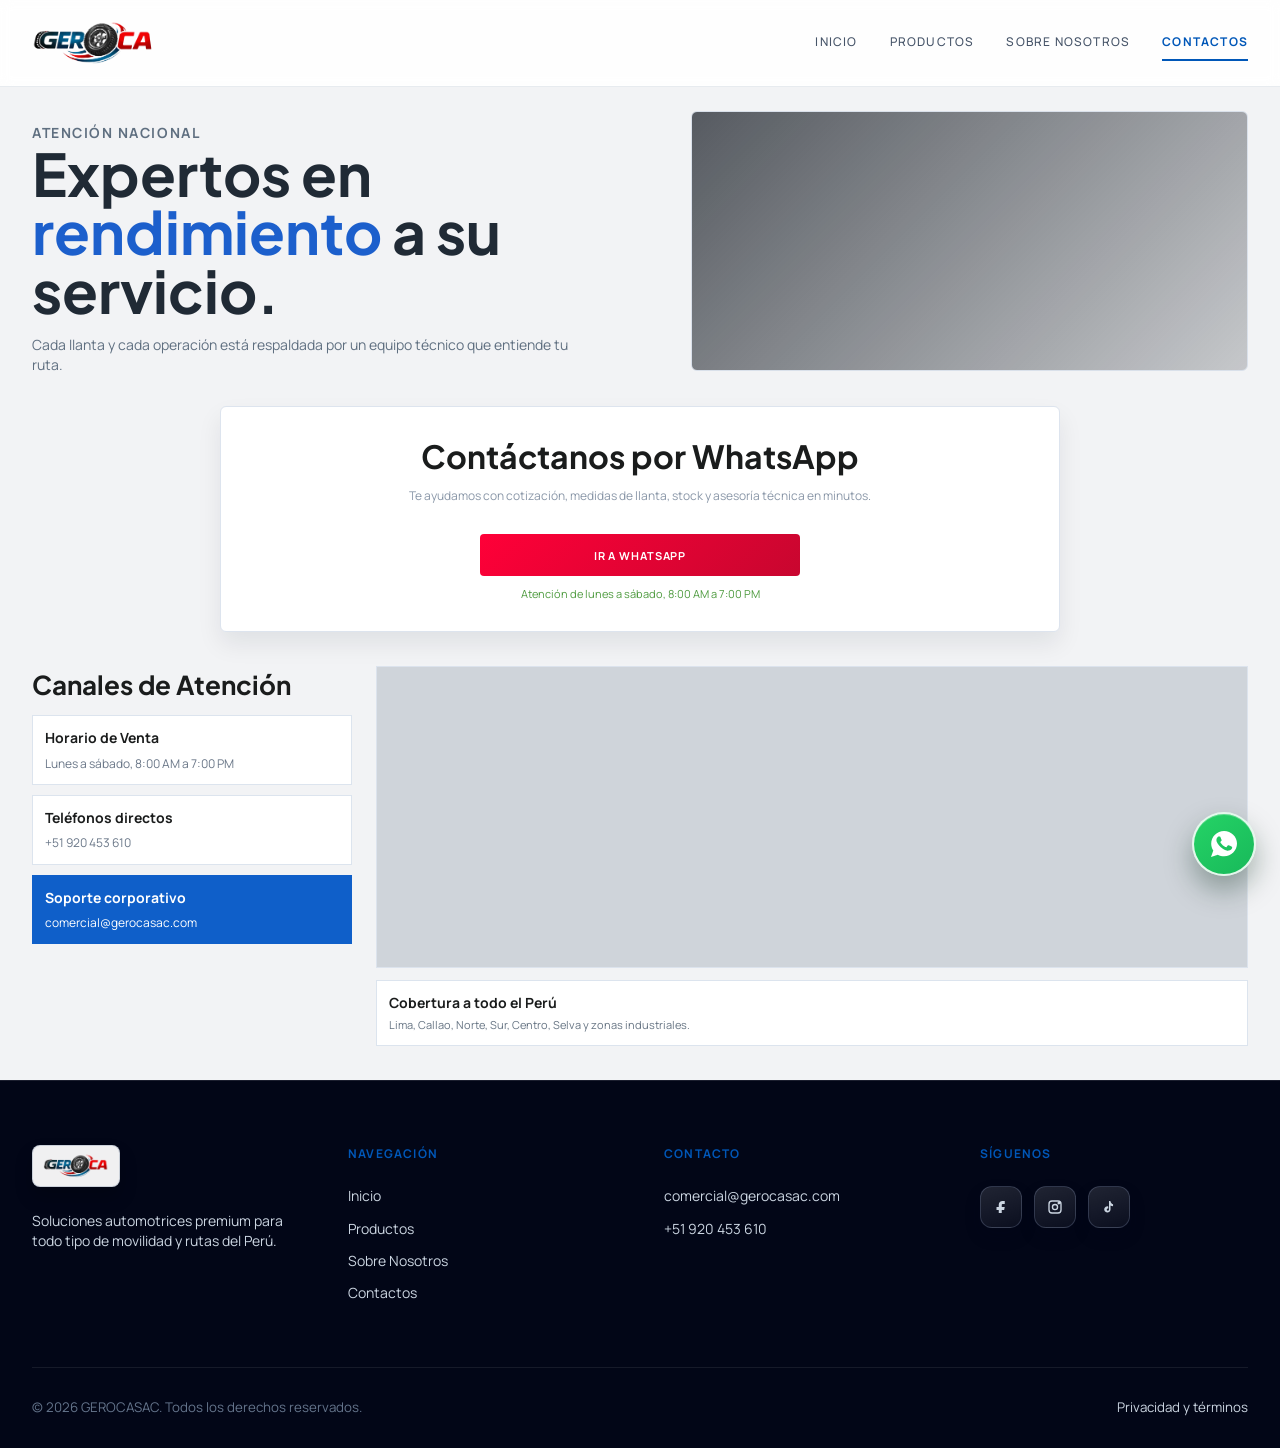
<file: contactos.html>
<!doctype html>
<html lang="es">
  <head>
    <meta charset="UTF-8" />
    <meta name="viewport" content="width=device-width, initial-scale=1.0" />
        <link rel="icon" type="image/webp" href="./src/img/logo_nav_geroca.webp" />
    <link rel="preconnect" href="https://fonts.googleapis.com" />
    <link rel="preconnect" href="https://fonts.gstatic.com" crossorigin />
    <link
      href="https://fonts.googleapis.com/css2?family=Manrope:wght@400;500;700;800&family=Plus+Jakarta+Sans:wght@700;800&display=swap"
      rel="stylesheet"
    />
    <link rel="stylesheet" href="./styles.css" />
  </head>
  <body data-page="contactos">
    <header class="topbar">
      <div class="container nav-row">
        <a class="brand" href="./index.html" aria-label="Inicio GEROCASAC"><img class="brand-logo" src="./src/img/logo_geroca.webp" alt="GEROCASAC" /></a>
        <button
          class="menu-toggle"
          id="menu-toggle"
          type="button"
          aria-label="Abrir menú"
          aria-controls="main-nav"
          aria-expanded="false"
        >
          <span></span>
          <span></span>
          <span></span>
        </button>
        <nav class="main-nav" id="main-nav">
          <a href="./index.html">Inicio</a>
          <a href="./productos.html">Productos</a>
          <a href="./sobre-nosotros.html">Sobre Nosotros</a>
          <a href="./contactos.html">Contactos</a>
        </nav>
      </div>
    </header>

    <main class="page-contact">
      <section class="contact-hero">
        <div class="container contact-hero-grid">
          <article>
            <p class="label">Atención nacional</p>
            <h1>
              Expertos en <span>rendimiento</span> a su servicio.
            </h1>
            <p>
              Cada llanta y cada operación está respaldada por un equipo
              técnico que entiende tu ruta.
            </p>
          </article>
          <div class="contact-hero-visual"></div>
        </div>
      </section>

      <section class="quote-form-wrap">
        <div class="container">
          <article class="quote-form whatsapp-contact-card">
            <h2>Contáctanos por WhatsApp</h2>
            <p>
              Te ayudamos con cotización, medidas de llanta, stock y asesoría
              técnica en minutos.
            </p>
            <a
              href="https://wa.me/51920453610?text=Hola%20GEROCASAC,%20quiero%20cotizar%20llantas."
              class="btn btn-danger"
              target="_blank"
              rel="noopener noreferrer"
            >
              Ir a WhatsApp
            </a>
            <a
              href="https://wa.me/51920453610?text=Hola%20GEROCASAC,%20quiero%20cotizar%20llantas."
              class="whatsapp-link"
              target="_blank"
              rel="noopener noreferrer"
            >
              Atención de lunes a sábado, 8:00 AM a 7:00 PM
            </a>
          </article>
        </div>
      </section>

      <section class="contact-map-section">
        <div class="container contact-map-grid">
          <aside class="contact-side">
            <h3>Canales de Atención</h3>
            <article>
              <h4>Horario de Venta</h4>
              <p>Lunes a sábado, 8:00 AM a 7:00 PM</p>
            </article>
            <article>
              <h4>Teléfonos directos</h4>
              <p>+51 920 453 610</p>
            </article>
            <article class="support">
              <h4>Soporte corporativo</h4>
              <p>comercial@gerocasac.com</p>
            </article>
          </aside>
          <div class="peru-map-panel">
            <div class="peru-map">
              <iframe
                title="Mapa de cobertura en Perú"
                src="https://www.openstreetmap.org/export/embed.html?bbox=-84.5%2C-19.2%2C-68.0%2C0.8&layer=mapnik&marker=-12.0464%2C-77.0428"
                loading="lazy"
                referrerpolicy="no-referrer-when-downgrade"
              ></iframe>
            </div>
            <div class="map-caption">
              <strong>Cobertura a todo el Perú</strong>
              <p>Lima, Callao, Norte, Sur, Centro, Selva y zonas industriales.</p>
            </div>
          </div>
        </div>
      </section>
    </main>

    <footer class="footer">
      <div class="container footer-grid">
        <div>
          <img class="footer-logo" src="./src/img/logo_geroca.webp" alt="GEROCASAC" />
          <p>
            Soluciones automotrices premium para todo tipo de movilidad y rutas
            del Perú.
          </p>
        </div>
        <div>
          <h5>Navegación</h5>
          <ul>
            <li><a href="./index.html">Inicio</a></li>
            <li><a href="./productos.html">Productos</a></li>
            <li><a href="./sobre-nosotros.html">Sobre Nosotros</a></li>
            <li><a href="./contactos.html">Contactos</a></li>
          </ul>
        </div>
        <div>
          <h5>Contacto</h5>
          <ul>
            <li><a href="mailto:comercial@gerocasac.com">comercial@gerocasac.com</a></li>
            <li><a href="tel:+51920453610">+51 920 453 610</a></li>
          </ul>
        </div>
        <div>
          <h5>Síguenos</h5>
          <div class="socials">
            <a
              class="social-link social-facebook"
              href="https://www.facebook.com/GerocaLlantas?comment_id=Y29tbWVudDoxMjIxMzc3NjI5MTcwODM0NjBfOTQwMzMxMzQ1NjU3MDA4"
              aria-label="Facebook"
              target="_blank"
              rel="noopener noreferrer"
            >
              <svg viewBox="0 0 24 24" aria-hidden="true">
                <path d="M14 8h3V4h-3c-2.8 0-5 2.2-5 5v3H6v4h3v4h4v-4h3.2l.8-4H13V9c0-.6.4-1 1-1Z"></path>
              </svg>
            </a>
            <a
              class="social-link social-instagram"
              href="https://www.instagram.com/"
              aria-label="Instagram"
              target="_blank"
              rel="noopener noreferrer"
            >
              <svg viewBox="0 0 24 24" aria-hidden="true">
                <rect x="4" y="4" width="16" height="16" rx="4"></rect>
                <circle cx="12" cy="12" r="3.4"></circle>
                <circle cx="17.2" cy="6.8" r="1"></circle>
              </svg>
            </a>
            <a
              class="social-link social-tiktok"
              href="https://www.tiktok.com/"
              aria-label="TikTok"
              target="_blank"
              rel="noopener noreferrer"
            >
              <svg viewBox="0 0 24 24" aria-hidden="true">
                <path d="M14 5c.6 1.6 1.8 2.8 3.4 3.4V11c-1.3 0-2.5-.4-3.4-1.1v5.3a4.2 4.2 0 1 1-3-4V14a1.5 1.5 0 1 0 1 1.4V4h2z"></path>
              </svg>
            </a>
          </div>
        </div>
      </div>
      <div class="container footer-bottom">
        <small>© 2026 GEROCASAC. Todos los derechos reservados.</small>
        <small><a href="./privacidad.html">Privacidad y términos</a></small>
      </div>
    </footer>

    <a
      class="whatsapp"
      href="https://wa.me/51920453610?text=Hola%20GEROCASAC,%20quiero%20cotizar%20llantas."
      aria-label="WhatsApp"
      target="_blank"
      rel="noopener noreferrer"
    >
      <svg viewBox="0 0 32 32" aria-hidden="true">
        <path
          d="M16.1 3C9 3 3.2 8.7 3.2 15.7c0 2.5.7 4.8 2.1 6.9L3 29l6.8-2.3c2 .9 4.1 1.6 6.3 1.6h.1c7.1 0 12.8-5.7 12.8-12.7C29 8.7 23.2 3 16.1 3Zm7.5 17.8c-.3.9-1.8 1.7-2.5 1.8-.7.1-1.5.2-2.4-.1-.5-.2-1.3-.4-2.2-.8-3.8-1.6-6.3-5.4-6.5-5.6-.2-.3-1.6-2.1-1.6-4 0-1.9 1-2.8 1.3-3.2.4-.4.8-.5 1.1-.5.2 0 .5 0 .7.1.2 0 .6-.1.9.6.3.8 1.1 2.6 1.2 2.8.1.2.1.4 0 .6-.1.2-.2.4-.4.6-.2.2-.4.5-.6.7-.2.2-.4.4-.1.8.2.4 1 1.6 2.2 2.6 1.4 1.3 2.6 1.7 3 1.9.4.2.7.1.9-.1.2-.3.9-1.1 1.2-1.5.2-.4.5-.3.9-.2.4.1 2.3 1.1 2.7 1.3.4.2.6.2.7.4.1.1.1.9-.2 1.8Z"
        />
      </svg>
    </a>
    <script src="./script.js"></script>
  </body>
</html>
</file>
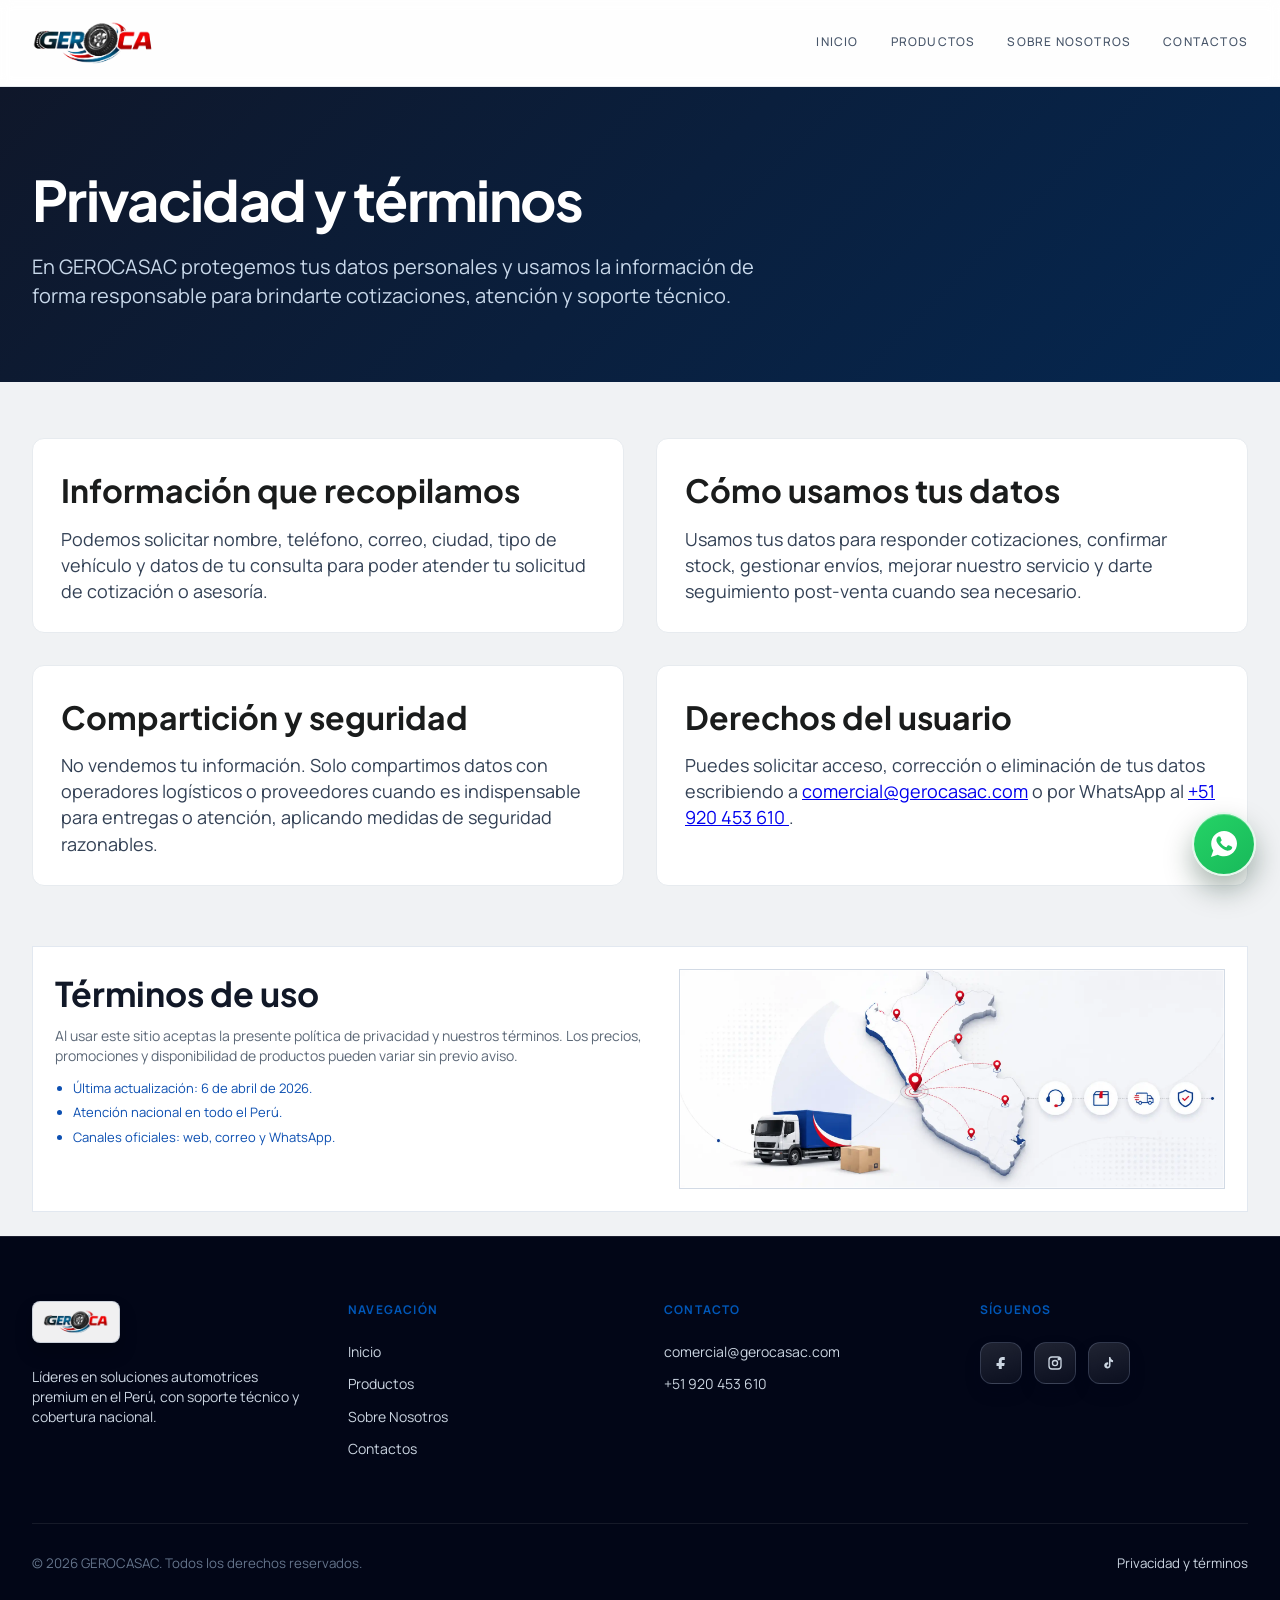
<file: privacidad.html>
<!doctype html>
<html lang="es">
  <head>
    <meta charset="UTF-8" />
    <meta name="viewport" content="width=device-width, initial-scale=1.0" />
        <link rel="icon" type="image/webp" href="./src/img/logo_nav_geroca.webp" />
    <link rel="preconnect" href="https://fonts.googleapis.com" />
    <link rel="preconnect" href="https://fonts.gstatic.com" crossorigin />
    <link
      href="https://fonts.googleapis.com/css2?family=Manrope:wght@400;500;700;800&family=Plus+Jakarta+Sans:wght@700;800&display=swap"
      rel="stylesheet"
    />
    <link rel="stylesheet" href="./styles.css" />
  </head>
  <body data-page="privacidad">
    <header class="topbar">
      <div class="container nav-row">
        <a class="brand" href="./index.html" aria-label="Inicio GEROCASAC"><img class="brand-logo" src="./src/img/logo_geroca.webp" alt="GEROCASAC" /></a>
        <button
          class="menu-toggle"
          id="menu-toggle"
          type="button"
          aria-label="Abrir menú"
          aria-controls="main-nav"
          aria-expanded="false"
        >
          <span></span>
          <span></span>
          <span></span>
        </button>
        <nav class="main-nav" id="main-nav">
          <a href="./index.html">Inicio</a>
          <a href="./productos.html">Productos</a>
          <a href="./sobre-nosotros.html">Sobre Nosotros</a>
          <a href="./contactos.html">Contactos</a>
        </nav>
      </div>
    </header>

    <main class="page-about">
      <section class="page-hero">
        <div class="container">
          <h1>Privacidad y términos</h1>
          <p>
            En GEROCASAC protegemos tus datos personales y usamos la información
            de forma responsable para brindarte cotizaciones, atención y soporte
            técnico.
          </p>
        </div>
      </section>

      <section class="about-section">
        <div class="container about-grid">
          <article>
            <h2>Información que recopilamos</h2>
            <p>
              Podemos solicitar nombre, teléfono, correo, ciudad, tipo de
              vehículo y datos de tu consulta para poder atender tu solicitud de
              cotización o asesoría.
            </p>
          </article>
          <article>
            <h2>Cómo usamos tus datos</h2>
            <p>
              Usamos tus datos para responder cotizaciones, confirmar stock,
              gestionar envíos, mejorar nuestro servicio y darte seguimiento
              post-venta cuando sea necesario.
            </p>
          </article>
          <article>
            <h2>Compartición y seguridad</h2>
            <p>
              No vendemos tu información. Solo compartimos datos con operadores
              logísticos o proveedores cuando es indispensable para entregas o
              atención, aplicando medidas de seguridad razonables.
            </p>
          </article>
          <article>
            <h2>Derechos del usuario</h2>
            <p>
              Puedes solicitar acceso, corrección o eliminación de tus datos
              escribiendo a
              <a href="mailto:comercial@gerocasac.com">comercial@gerocasac.com</a> o por
              WhatsApp al
              <a href="https://wa.me/51920453610" target="_blank" rel="noopener noreferrer">
                +51 920 453 610
              </a>.
            </p>
          </article>
        </div>
      </section>

      <section class="about-coverage">
        <div class="container coverage-grid">
          <article>
            <h3>Términos de uso</h3>
            <p>
              Al usar este sitio aceptas la presente política de privacidad y
              nuestros términos. Los precios, promociones y disponibilidad de
              productos pueden variar sin previo aviso.
            </p>
            <ul>
              <li>Última actualización: 6 de abril de 2026.</li>
              <li>Atención nacional en todo el Perú.</li>
              <li>Canales oficiales: web, correo y WhatsApp.</li>
            </ul>
          </article>
          <div class="coverage-map">
            <iframe
              title="Mapa de cobertura GEROCASAC"
              src="https://www.openstreetmap.org/export/embed.html?bbox=-81.5%2C-18.7%2C-68.5%2C0.5&amp;layer=mapnik"
              loading="lazy"
              referrerpolicy="no-referrer-when-downgrade"
              style="border: 0; width: 100%; height: 100%"
            ></iframe>
          </div>
        </div>
      </section>
    </main>

    <footer class="footer">
      <div class="container footer-grid">
        <div>
          <img class="footer-logo" src="./src/img/logo_geroca.webp" alt="GEROCASAC" />
          <p>
            Líderes en soluciones automotrices premium en el Perú, con soporte
            técnico y cobertura nacional.
          </p>
        </div>
        <div>
          <h5>Navegación</h5>
          <ul>
            <li><a href="./index.html">Inicio</a></li>
            <li><a href="./productos.html">Productos</a></li>
            <li><a href="./sobre-nosotros.html">Sobre Nosotros</a></li>
            <li><a href="./contactos.html">Contactos</a></li>
          </ul>
        </div>
        <div>
          <h5>Contacto</h5>
          <ul>
            <li><a href="mailto:comercial@gerocasac.com">comercial@gerocasac.com</a></li>
            <li><a href="tel:+51920453610">+51 920 453 610</a></li>
          </ul>
        </div>
        <div>
          <h5>Síguenos</h5>
          <div class="socials">
            <a
              class="social-link social-facebook"
              href="https://www.facebook.com/GerocaLlantas?comment_id=Y29tbWVudDoxMjIxMzc3NjI5MTcwODM0NjBfOTQwMzMxMzQ1NjU3MDA4GerocaLlantas?comment_id=Y29tbWVudDoxMjIxMzc3NjI5MTcwODM0NjBfOTQwMzMxMzQ1NjU3MDA4"
              aria-label="Facebook"
              target="_blank"
              rel="noopener noreferrer"
            >
              <svg viewBox="0 0 24 24" aria-hidden="true">
                <path d="M14 8h3V4h-3c-2.8 0-5 2.2-5 5v3H6v4h3v4h4v-4h3.2l.8-4H13V9c0-.6.4-1 1-1Z"></path>
              </svg>
            </a>
            <a
              class="social-link social-instagram"
              href="https://www.instagram.com/"
              aria-label="Instagram"
              target="_blank"
              rel="noopener noreferrer"
            >
              <svg viewBox="0 0 24 24" aria-hidden="true">
                <rect x="4" y="4" width="16" height="16" rx="4"></rect>
                <circle cx="12" cy="12" r="3.4"></circle>
                <circle cx="17.2" cy="6.8" r="1"></circle>
              </svg>
            </a>
            <a
              class="social-link social-tiktok"
              href="https://www.tiktok.com/"
              aria-label="TikTok"
              target="_blank"
              rel="noopener noreferrer"
            >
              <svg viewBox="0 0 24 24" aria-hidden="true">
                <path d="M14 5c.6 1.6 1.8 2.8 3.4 3.4V11c-1.3 0-2.5-.4-3.4-1.1v5.3a4.2 4.2 0 1 1-3-4V14a1.5 1.5 0 1 0 1 1.4V4h2z"></path>
              </svg>
            </a>
          </div>
        </div>
      </div>
      <div class="container footer-bottom">
        <small>© 2026 GEROCASAC. Todos los derechos reservados.</small>
        <small><a href="./privacidad.html">Privacidad y términos</a></small>
      </div>
    </footer>

    <a
      class="whatsapp"
      href="https://wa.me/51920453610?text=Hola%20GEROCASAC,%20quiero%20cotizar%20llantas."
      aria-label="WhatsApp"
      target="_blank"
      rel="noopener noreferrer"
    >
      <svg viewBox="0 0 32 32" aria-hidden="true">
        <path
          d="M16.1 3C9 3 3.2 8.7 3.2 15.7c0 2.5.7 4.8 2.1 6.9L3 29l6.8-2.3c2 .9 4.1 1.6 6.3 1.6h.1c7.1 0 12.8-5.7 12.8-12.7C29 8.7 23.2 3 16.1 3Zm7.5 17.8c-.3.9-1.8 1.7-2.5 1.8-.7.1-1.5.2-2.4-.1-.5-.2-1.3-.4-2.2-.8-3.8-1.6-6.3-5.4-6.5-5.6-.2-.3-1.6-2.1-1.6-4 0-1.9 1-2.8 1.3-3.2.4-.4.8-.5 1.1-.5.2 0 .5 0 .7.1.2 0 .6-.1.9.6.3.8 1.1 2.6 1.2 2.8.1.2.1.4 0 .6-.1.2-.2.4-.4.6-.2.2-.4.5-.6.7-.2.2-.4.4-.1.8.2.4 1 1.6 2.2 2.6 1.4 1.3 2.6 1.7 3 1.9.4.2.7.1.9-.1.2-.3.9-1.1 1.2-1.5.2-.4.5-.3.9-.2.4.1 2.3 1.1 2.7 1.3.4.2.6.2.7.4.1.1.1.9-.2 1.8Z"
        />
      </svg>
    </a>

    <script src="./script.js"></script>
  </body>
</html>
</file>
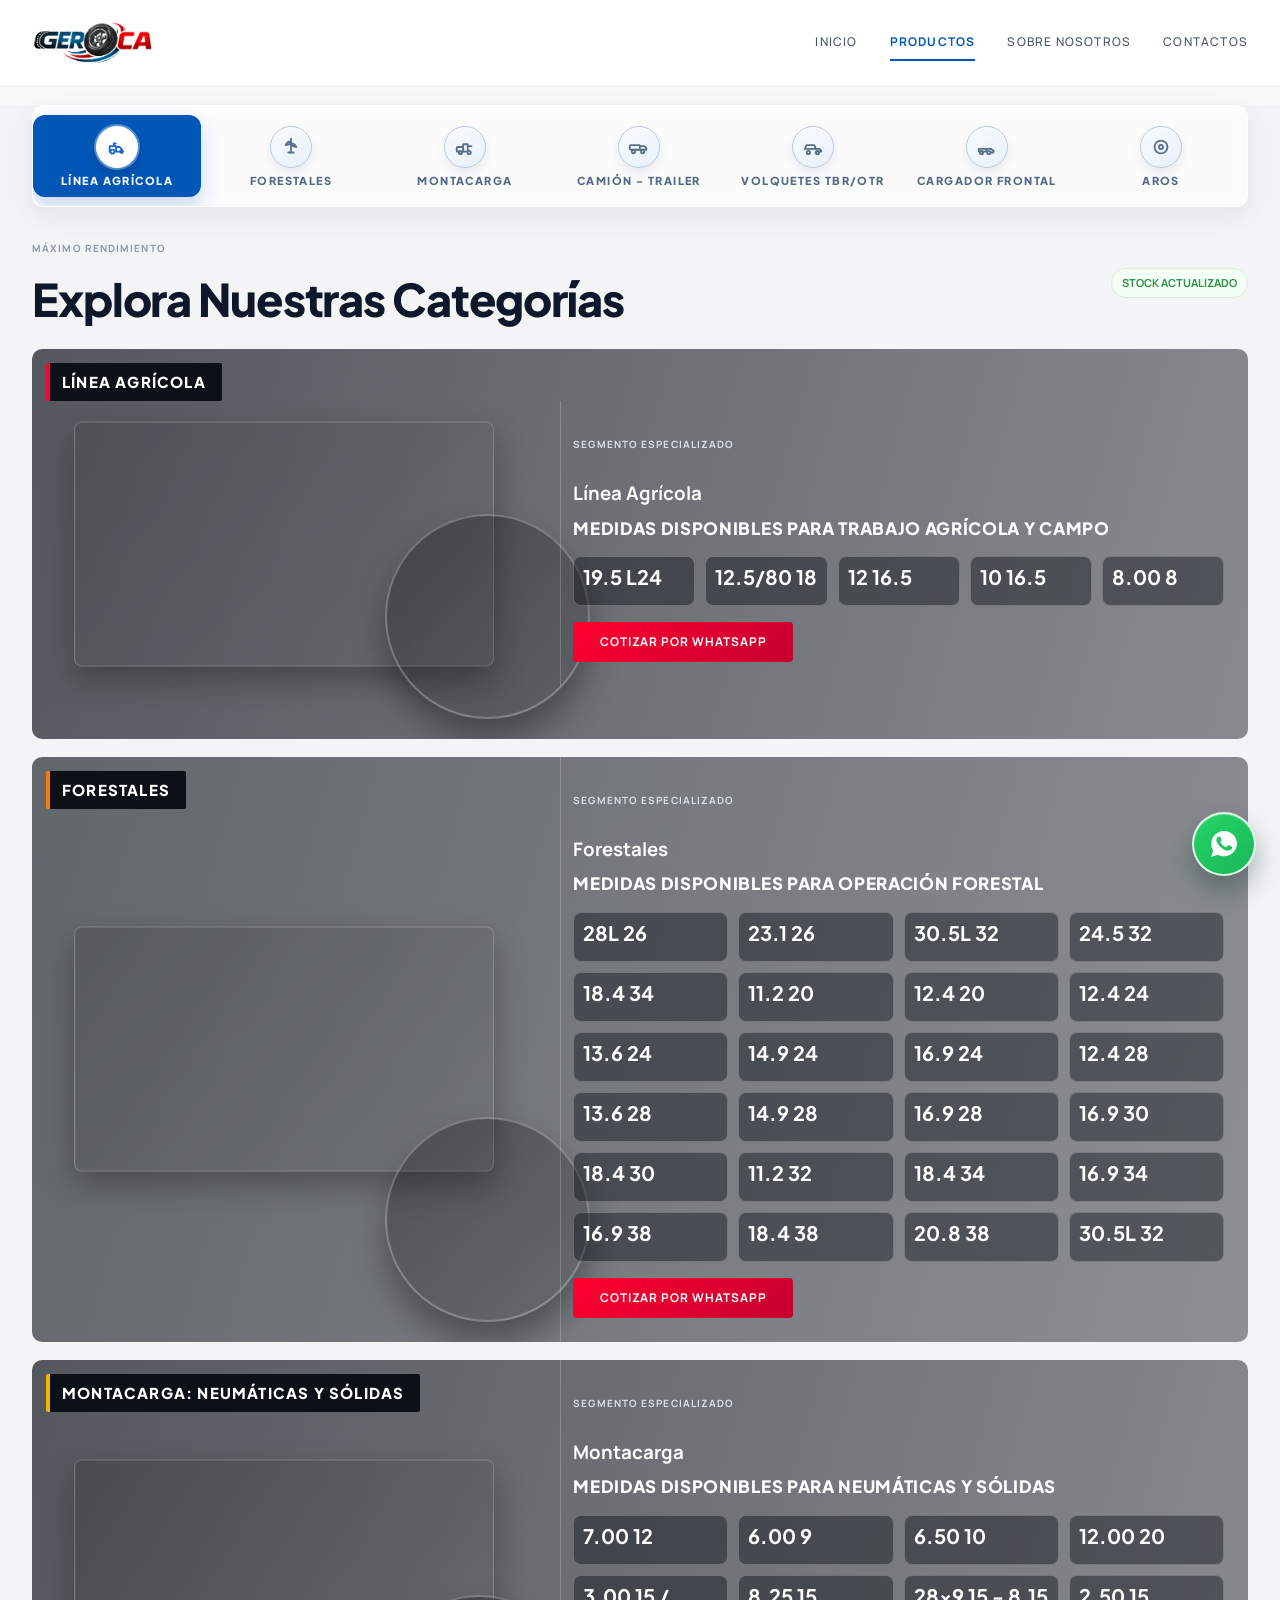
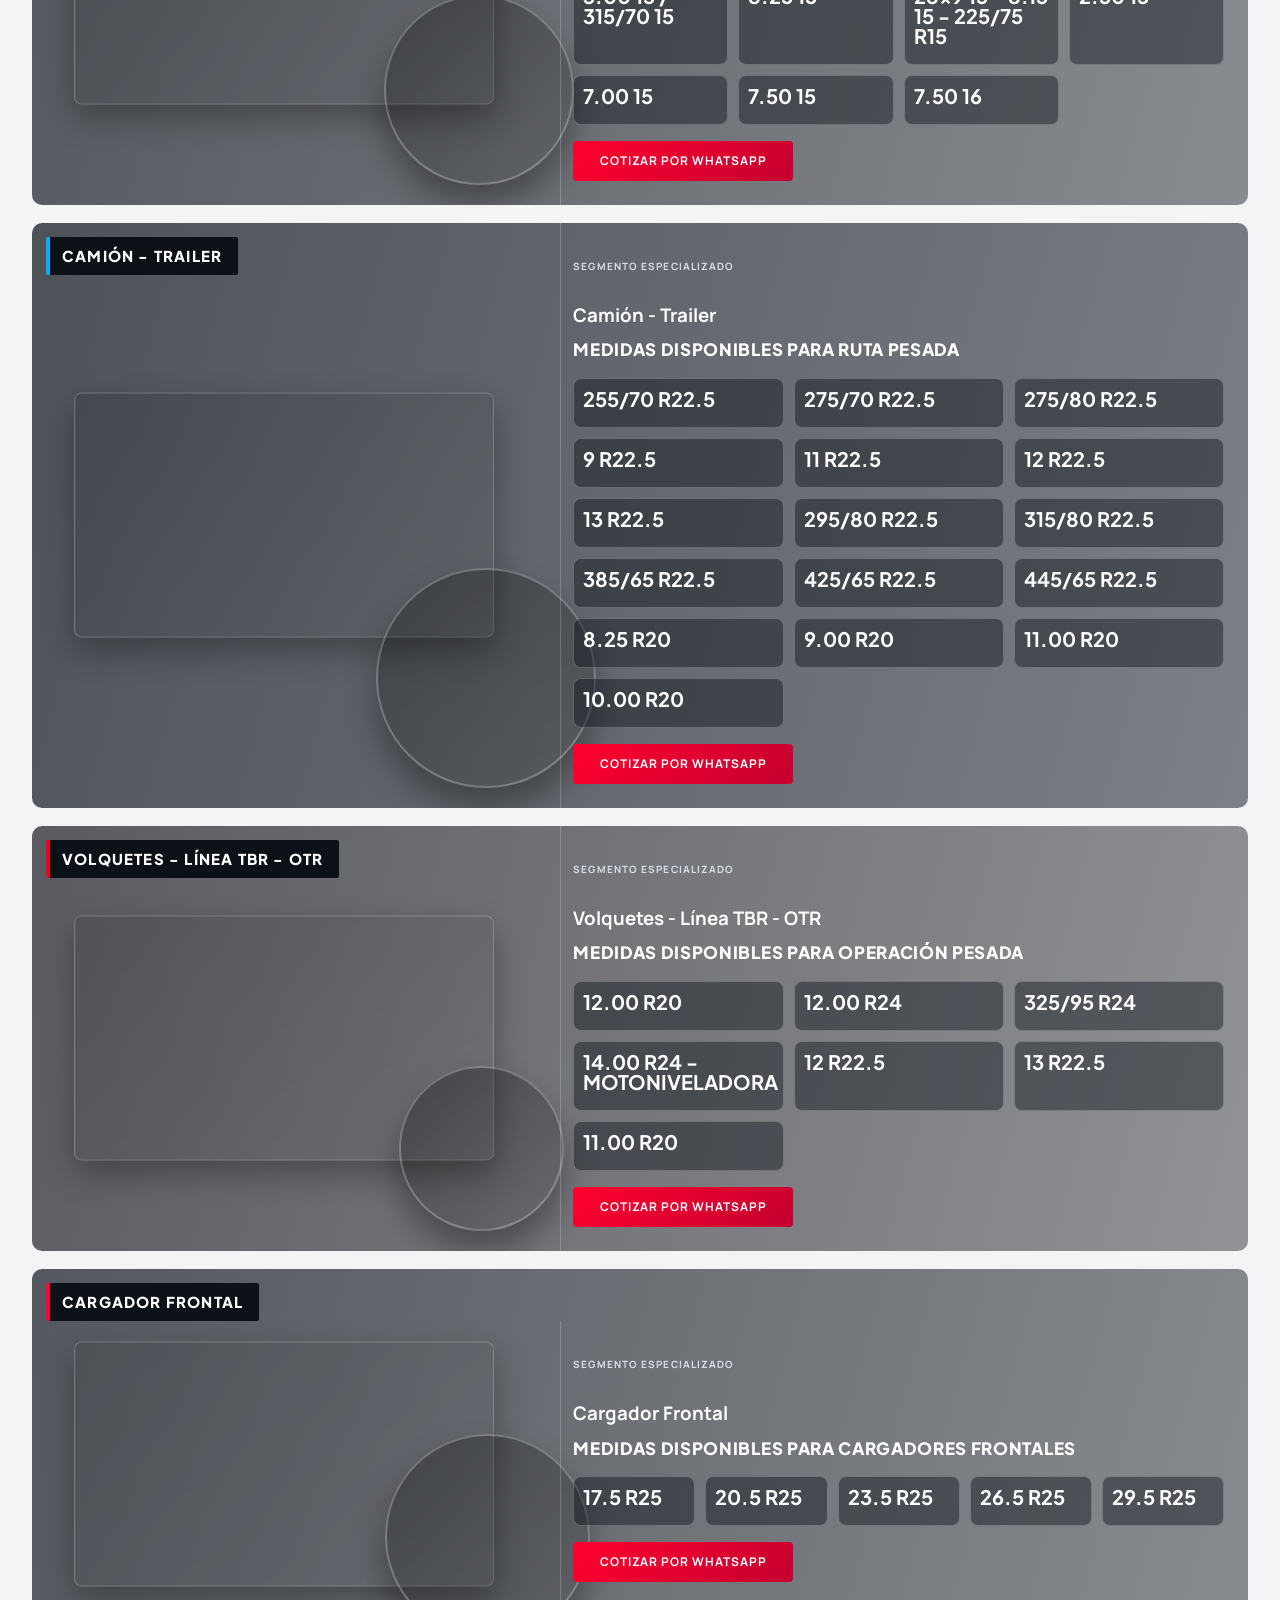
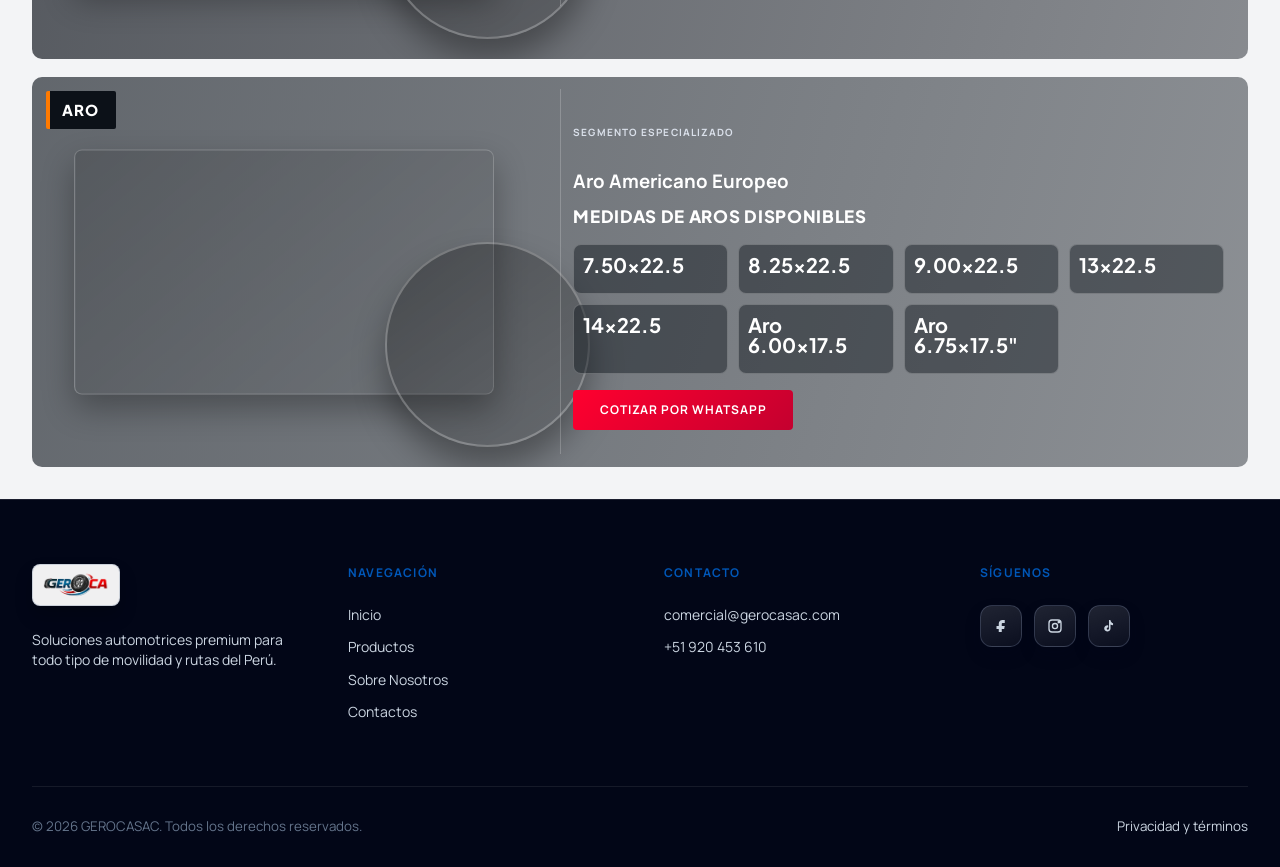
<file: productos.html>
<!doctype html>
<html lang="es">
  <head>
    <meta charset="UTF-8" />
    <meta name="viewport" content="width=device-width, initial-scale=1.0" />
        <link rel="icon" type="image/webp" href="./src/img/logo_nav_geroca.webp" />
    <link rel="preconnect" href="https://fonts.googleapis.com" />
    <link rel="preconnect" href="https://fonts.gstatic.com" crossorigin />
    <link
      href="https://fonts.googleapis.com/css2?family=Manrope:wght@400;500;700;800&family=Plus+Jakarta+Sans:wght@700;800&display=swap"
      rel="stylesheet"
    />
    <link rel="stylesheet" href="./styles.css" />
  </head>
  <body data-page="productos">
    <header class="topbar">
      <div class="container nav-row">
        <a class="brand" href="./index.html" aria-label="Inicio GEROCASAC"><img class="brand-logo" src="./src/img/logo_geroca.webp" alt="GEROCASAC" /></a>
        <button
          class="menu-toggle"
          id="menu-toggle"
          type="button"
          aria-label="Abrir menú"
          aria-controls="main-nav"
          aria-expanded="false"
        >
          <span></span>
          <span></span>
          <span></span>
        </button>
        <nav class="main-nav" id="main-nav">
          <a href="./index.html">Inicio</a>
          <a href="./productos.html">Productos</a>
          <a href="./sobre-nosotros.html">Sobre Nosotros</a>
          <a href="./contactos.html">Contactos</a>
        </nav>
      </div>
    </header>

    <main class="page-products">
      <section class="container mobility-wrap products-mobility">
        <div class="mobility-grid" id="mobility-grid" aria-label="Filtros por movilidad">
          <button class="mobility-item active" data-type="agricola">
            <span class="mobility-icon" aria-hidden="true">
              <svg viewBox="0 0 24 24">
                <circle cx="7" cy="17" r="2.2"></circle>
                <circle cx="17" cy="17" r="1.6"></circle>
                <path d="M4 17V11h7v6"></path>
                <path d="M11 12h4l2 2.3V17h-6"></path>
                <path d="M8.5 11V8.2h2"></path>
              </svg>
            </span>
            <span class="mobility-label">Línea Agrícola</span>
          </button>
          <button class="mobility-item" data-type="forestales">
            <span class="mobility-icon" aria-hidden="true">
              <svg viewBox="0 0 24 24">
                <path d="M12 3v15"></path>
                <path d="M12 6c-3 0-4.8 1.7-5.8 4 2.1 0 3.9-.8 5.8-2.4"></path>
                <path d="M12 8c2.8 0 4.7 1.7 5.8 4-2.1 0-3.9-.8-5.8-2.4"></path>
                <path d="M9 18h6"></path>
              </svg>
            </span>
            <span class="mobility-label">Forestales</span>
          </button>
          <button class="mobility-item" data-type="montacarga">
            <span class="mobility-icon" aria-hidden="true">
              <svg viewBox="0 0 24 24">
                <rect x="3" y="12" width="7" height="5" rx="1"></rect>
                <path d="M10 9h5v8h-5z"></path>
                <circle cx="7" cy="18" r="1.8"></circle>
                <circle cx="16.5" cy="18" r="1.8"></circle>
                <path d="M15 11h4"></path>
              </svg>
            </span>
            <span class="mobility-label">Montacarga</span>
          </button>
          <button class="mobility-item" data-type="camion-trailer">
            <span class="mobility-icon" aria-hidden="true">
              <svg viewBox="0 0 24 24">
                <rect x="2" y="10" width="11" height="5" rx="1"></rect>
                <path d="M13 11h5l2 2v2h-7"></path>
                <circle cx="6" cy="17" r="1.8"></circle>
                <circle cx="16" cy="17" r="1.8"></circle>
              </svg>
            </span>
            <span class="mobility-label">Camión - Trailer</span>
          </button>
          <button class="mobility-item" data-type="volquetes">
            <span class="mobility-icon" aria-hidden="true">
              <svg viewBox="0 0 24 24">
                <path d="M3 14h12l-1.6-4H5z"></path>
                <path d="M15 14h4l2 2v1h-6"></path>
                <circle cx="7" cy="18" r="1.8"></circle>
                <circle cx="16.8" cy="18" r="1.8"></circle>
              </svg>
            </span>
            <span class="mobility-label">Volquetes TBR/OTR</span>
          </button>
          <button class="mobility-item" data-type="cargador-frontal">
            <span class="mobility-icon" aria-hidden="true">
              <svg viewBox="0 0 24 24">
                <path d="M3 14h8v3H3z"></path>
                <path d="M11 14h5l3 2"></path>
                <path d="M19 16v2h-2"></path>
                <circle cx="6" cy="18" r="1.8"></circle>
                <circle cx="14" cy="18" r="1.8"></circle>
              </svg>
            </span>
            <span class="mobility-label">Cargador Frontal</span>
          </button>
          <button class="mobility-item" data-type="aros">
            <span class="mobility-icon" aria-hidden="true">
              <svg viewBox="0 0 24 24">
                <circle cx="12" cy="12" r="7"></circle>
                <circle cx="12" cy="12" r="2.2"></circle>
              </svg>
            </span>
            <span class="mobility-label">Aros</span>
          </button>
        </div>
      </section>

      <section class="products-categories">
        <div class="container">
          <div class="section-head products-head">
            <div>
              <p class="label">Máximo rendimiento</p>
              <h2>Explora Nuestras Categorías</h2>
            </div>
            <span class="stock-pill">Stock actualizado</span>
          </div>

          <article class="category-card featured-spec-card featured-auto" data-product="agricola">
            <div class="feature-visual" aria-hidden="true">
              <span class="feature-brand">LÍNEA AGRÍCOLA</span>
              <div class="feature-vehicle"></div>
              <div class="feature-tire"></div>
            </div>
            <div class="feature-copy">
              <p class="label">Segmento especializado</p>
              <h3>Línea Agrícola</h3>
              <p class="feature-lead">
                Medidas disponibles para trabajo agrícola y campo
              </p>
              <div class="feature-spec-grid">
                <article>
                  <h4>19.5 L24</h4>
                </article>
                <article>
                  <h4>12.5/80 18</h4>
                </article>
                <article>
                  <h4>12 16.5</h4>
                </article>
                <article>
                  <h4>10 16.5</h4>
                </article>
                <article>
                  <h4>8.00 8</h4>
                </article>
              </div>
              <a
                class="btn btn-primary"
                href="https://wa.me/51920453610?text=Hola%20GEROCASAC,%20quiero%20cotizar%20llantas."
                target="_blank"
                rel="noopener noreferrer"
              >
                Cotizar por WhatsApp
              </a>
            </div>
          </article>

          <article class="category-card featured-spec-card featured-suv" data-product="forestales">
            <div class="feature-visual" aria-hidden="true">
              <span class="feature-brand">FORESTALES</span>
              <div class="feature-vehicle"></div>
              <div class="feature-tire"></div>
            </div>
            <div class="feature-copy">
              <p class="label">Segmento especializado</p>
              <h3>Forestales</h3>
              <p class="feature-lead">
                Medidas disponibles para operación forestal
              </p>
              <div class="feature-spec-grid">
                <article>
                  <h4>28L 26</h4>
                </article>
                <article>
                  <h4>23.1 26</h4>
                </article>
                <article>
                  <h4>30.5L 32</h4>
                </article>
                <article>
                  <h4>24.5 32</h4>
                </article>
                <article>
                  <h4>18.4 34</h4>
                </article>
                <article>
                  <h4>11.2 20</h4>
                </article>
                <article>
                  <h4>12.4 20</h4>
                </article>
                <article>
                  <h4>12.4 24</h4>
                </article>
                <article>
                  <h4>13.6 24</h4>
                </article>
                <article>
                  <h4>14.9 24</h4>
                </article>
                <article>
                  <h4>16.9 24</h4>
                </article>
                <article>
                  <h4>12.4 28</h4>
                </article>
                <article>
                  <h4>13.6 28</h4>
                </article>
                <article>
                  <h4>14.9 28</h4>
                </article>
                <article>
                  <h4>16.9 28</h4>
                </article>
                <article>
                  <h4>16.9 30</h4>
                </article>
                <article>
                  <h4>18.4 30</h4>
                </article>
                <article>
                  <h4>11.2 32</h4>
                </article>
                <article>
                  <h4>18.4 34</h4>
                </article>
                <article>
                  <h4>16.9 34</h4>
                </article>
                <article>
                  <h4>16.9 38</h4>
                </article>
                <article>
                  <h4>18.4 38</h4>
                </article>
                <article>
                  <h4>20.8 38</h4>
                </article>
                <article>
                  <h4>30.5L 32</h4>
                </article>
              </div>
              <a
                class="btn btn-primary"
                href="https://wa.me/51920453610?text=Hola%20GEROCASAC,%20quiero%20cotizar%20llantas."
                target="_blank"
                rel="noopener noreferrer"
              >
                Cotizar por WhatsApp
              </a>
            </div>
          </article>

          <article class="category-card featured-spec-card featured-camioneta" data-product="montacarga">
            <div class="feature-visual" aria-hidden="true">
              <span class="feature-brand">MONTACARGA: NEUMÁTICAS Y SÓLIDAS</span>
              <div class="feature-vehicle"></div>
              <div class="feature-tire"></div>
            </div>
            <div class="feature-copy">
              <p class="label">Segmento especializado</p>
              <h3>Montacarga</h3>
              <p class="feature-lead">
                Medidas disponibles para neumáticas y sólidas
              </p>
              <div class="feature-spec-grid">
                <article><h4>7.00 12</h4></article>
                <article><h4>6.00 9</h4></article>
                <article><h4>6.50 10</h4></article>
                <article><h4>12.00 20</h4></article>
                <article><h4>3.00 15 / 315/70 15</h4></article>
                <article><h4>8.25 15</h4></article>
                <article><h4>28x9 15 - 8.15 15 - 225/75 R15</h4></article>
                <article><h4>2.50 15</h4></article>
                <article><h4>7.00 15</h4></article>
                <article><h4>7.50 15</h4></article>
                <article><h4>7.50 16</h4></article>
              </div>
              <a
                class="btn btn-primary"
                href="https://wa.me/51920453610?text=Hola%20GEROCASAC,%20quiero%20cotizar%20llantas."
                target="_blank"
                rel="noopener noreferrer"
              >
                Cotizar por WhatsApp
              </a>
            </div>
          </article>

          <article class="category-card featured-spec-card featured-truck" data-product="camion-trailer">
            <div class="feature-visual" aria-hidden="true">
              <span class="feature-brand">CAMIÓN - TRAILER</span>
              <div class="feature-vehicle"></div>
              <div class="feature-tire"></div>
            </div>
            <div class="feature-copy">
              <p class="label">Segmento especializado</p>
              <h3>Camión - Trailer</h3>
              <p class="feature-lead">
                Medidas disponibles para ruta pesada
              </p>
              <div class="feature-spec-grid">
                <article><h4>255/70 R22.5</h4></article>
                <article><h4>275/70 R22.5</h4></article>
                <article><h4>275/80 R22.5</h4></article>
                <article><h4>9 R22.5</h4></article>
                <article><h4>11 R22.5</h4></article>
                <article><h4>12 R22.5</h4></article>
                <article><h4>13 R22.5</h4></article>
                <article><h4>295/80 R22.5</h4></article>
                <article><h4>315/80 R22.5</h4></article>
                <article><h4>385/65 R22.5</h4></article>
                <article><h4>425/65 R22.5</h4></article>
                <article><h4>445/65 R22.5</h4></article>
                <article><h4>8.25 R20</h4></article>
                <article><h4>9.00 R20</h4></article>
                <article><h4>11.00 R20</h4></article>
                <article><h4>10.00 R20</h4></article>
              </div>
              <a
                class="btn btn-primary"
                href="https://wa.me/51920453610?text=Hola%20GEROCASAC,%20quiero%20cotizar%20llantas."
                target="_blank"
                rel="noopener noreferrer"
              >
                Cotizar por WhatsApp
              </a>
            </div>
          </article>

          <article class="category-card featured-spec-card featured-moto" data-product="volquetes">
            <div class="feature-visual" aria-hidden="true">
              <span class="feature-brand">VOLQUETES - LÍNEA TBR - OTR</span>
              <div class="feature-vehicle"></div>
              <div class="feature-tire"></div>
            </div>
            <div class="feature-copy">
              <p class="label">Segmento especializado</p>
              <h3>Volquetes - Línea TBR - OTR</h3>
              <p class="feature-lead">
                Medidas disponibles para operación pesada
              </p>
              <div class="feature-spec-grid">
                <article><h4>12.00 R20</h4></article>
                <article><h4>12.00 R24</h4></article>
                <article><h4>325/95 R24</h4></article>
                <article><h4>14.00 R24 - MOTONIVELADORA</h4></article>
                <article><h4>12 R22.5</h4></article>
                <article><h4>13 R22.5</h4></article>
                <article><h4>11.00 R20</h4></article>
              </div>
              <a
                class="btn btn-primary"
                href="https://wa.me/51920453610?text=Hola%20GEROCASAC,%20quiero%20cotizar%20llantas."
                target="_blank"
                rel="noopener noreferrer"
              >
                Cotizar por WhatsApp
              </a>
            </div>
          </article>

          <article class="category-card featured-spec-card featured-auto" data-product="cargador-frontal">
            <div class="feature-visual" aria-hidden="true">
              <span class="feature-brand">CARGADOR FRONTAL</span>
              <div class="feature-vehicle"></div>
              <div class="feature-tire"></div>
            </div>
            <div class="feature-copy">
              <p class="label">Segmento especializado</p>
              <h3>Cargador Frontal</h3>
              <p class="feature-lead">
                Medidas disponibles para cargadores frontales
              </p>
              <div class="feature-spec-grid">
                <article><h4>17.5 R25</h4></article>
                <article><h4>20.5 R25</h4></article>
                <article><h4>23.5 R25</h4></article>
                <article><h4>26.5 R25</h4></article>
                <article><h4>29.5 R25</h4></article>
              </div>
              <a
                class="btn btn-primary"
                href="https://wa.me/51920453610?text=Hola%20GEROCASAC,%20quiero%20cotizar%20llantas."
                target="_blank"
                rel="noopener noreferrer"
              >
                Cotizar por WhatsApp
              </a>
            </div>
          </article>

          <article class="category-card featured-spec-card featured-suv" data-product="aros">
            <div class="feature-visual" aria-hidden="true">
              <span class="feature-brand">ARO</span>
              <div class="feature-vehicle"></div>
              <div class="feature-tire"></div>
            </div>
            <div class="feature-copy">
              <p class="label">Segmento especializado</p>
              <h3>Aro Americano Europeo</h3>
              <p class="feature-lead">
                Medidas de aros disponibles
              </p>
              <div class="feature-spec-grid">
                <article><h4>7.50x22.5</h4></article>
                <article><h4>8.25x22.5</h4></article>
                <article><h4>9.00x22.5</h4></article>
                <article><h4>13x22.5</h4></article>
                <article><h4>14x22.5</h4></article>
                <article><h4>Aro 6.00x17.5</h4></article>
                <article><h4>Aro 6.75x17.5"</h4></article>
              </div>
              <a
                class="btn btn-primary"
                href="https://wa.me/51920453610?text=Hola%20GEROCASAC,%20quiero%20cotizar%20llantas."
                target="_blank"
                rel="noopener noreferrer"
              >
                Cotizar por WhatsApp
              </a>
            </div>
          </article>
        </div>
      </section>
    </main>

    <footer class="footer">
      <div class="container footer-grid">
        <div>
          <img class="footer-logo" src="./src/img/logo_geroca.webp" alt="GEROCASAC" />
          <p>
            Soluciones automotrices premium para todo tipo de movilidad y rutas
            del Perú.
          </p>
        </div>
        <div>
          <h5>Navegación</h5>
          <ul>
            <li><a href="./index.html">Inicio</a></li>
            <li><a href="./productos.html">Productos</a></li>
            <li><a href="./sobre-nosotros.html">Sobre Nosotros</a></li>
            <li><a href="./contactos.html">Contactos</a></li>
          </ul>
        </div>
        <div>
          <h5>Contacto</h5>
          <ul>
            <li><a href="mailto:comercial@gerocasac.com">comercial@gerocasac.com</a></li>
            <li><a href="tel:+51920453610">+51 920 453 610</a></li>
          </ul>
        </div>
        <div>
          <h5>Síguenos</h5>
          <div class="socials">
            <a
              class="social-link social-facebook"
              href="https://www.facebook.com/GerocaLlantas?comment_id=Y29tbWVudDoxMjIxMzc3NjI5MTcwODM0NjBfOTQwMzMxMzQ1NjU3MDA4GerocaLlantas?comment_id=Y29tbWVudDoxMjIxMzc3NjI5MTcwODM0NjBfOTQwMzMxMzQ1NjU3MDA4"
              aria-label="Facebook"
              target="_blank"
              rel="noopener noreferrer"
            >
              <svg viewBox="0 0 24 24" aria-hidden="true">
                <path d="M14 8h3V4h-3c-2.8 0-5 2.2-5 5v3H6v4h3v4h4v-4h3.2l.8-4H13V9c0-.6.4-1 1-1Z"></path>
              </svg>
            </a>
            <a
              class="social-link social-instagram"
              href="https://www.instagram.com/"
              aria-label="Instagram"
              target="_blank"
              rel="noopener noreferrer"
            >
              <svg viewBox="0 0 24 24" aria-hidden="true">
                <rect x="4" y="4" width="16" height="16" rx="4"></rect>
                <circle cx="12" cy="12" r="3.4"></circle>
                <circle cx="17.2" cy="6.8" r="1"></circle>
              </svg>
            </a>
            <a
              class="social-link social-tiktok"
              href="https://www.tiktok.com/"
              aria-label="TikTok"
              target="_blank"
              rel="noopener noreferrer"
            >
              <svg viewBox="0 0 24 24" aria-hidden="true">
                <path d="M14 5c.6 1.6 1.8 2.8 3.4 3.4V11c-1.3 0-2.5-.4-3.4-1.1v5.3a4.2 4.2 0 1 1-3-4V14a1.5 1.5 0 1 0 1 1.4V4h2z"></path>
              </svg>
            </a>
          </div>
        </div>
      </div>
      <div class="container footer-bottom">
        <small>© 2026 GEROCASAC. Todos los derechos reservados.</small>
        <small><a href="./privacidad.html">Privacidad y términos</a></small>
      </div>
    </footer>

    <a
      class="whatsapp"
      href="https://wa.me/51920453610?text=Hola%20GEROCASAC,%20quiero%20cotizar%20llantas."
      aria-label="WhatsApp"
      target="_blank"
      rel="noopener noreferrer"
    >
      <svg viewBox="0 0 32 32" aria-hidden="true">
        <path
          d="M16.1 3C9 3 3.2 8.7 3.2 15.7c0 2.5.7 4.8 2.1 6.9L3 29l6.8-2.3c2 .9 4.1 1.6 6.3 1.6h.1c7.1 0 12.8-5.7 12.8-12.7C29 8.7 23.2 3 16.1 3Zm7.5 17.8c-.3.9-1.8 1.7-2.5 1.8-.7.1-1.5.2-2.4-.1-.5-.2-1.3-.4-2.2-.8-3.8-1.6-6.3-5.4-6.5-5.6-.2-.3-1.6-2.1-1.6-4 0-1.9 1-2.8 1.3-3.2.4-.4.8-.5 1.1-.5.2 0 .5 0 .7.1.2 0 .6-.1.9.6.3.8 1.1 2.6 1.2 2.8.1.2.1.4 0 .6-.1.2-.2.4-.4.6-.2.2-.4.5-.6.7-.2.2-.4.4-.1.8.2.4 1 1.6 2.2 2.6 1.4 1.3 2.6 1.7 3 1.9.4.2.7.1.9-.1.2-.3.9-1.1 1.2-1.5.2-.4.5-.3.9-.2.4.1 2.3 1.1 2.7 1.3.4.2.6.2.7.4.1.1.1.9-.2 1.8Z"
        />
      </svg>
    </a>
    <script src="./script.js"></script>
  </body>
</html>
</file>
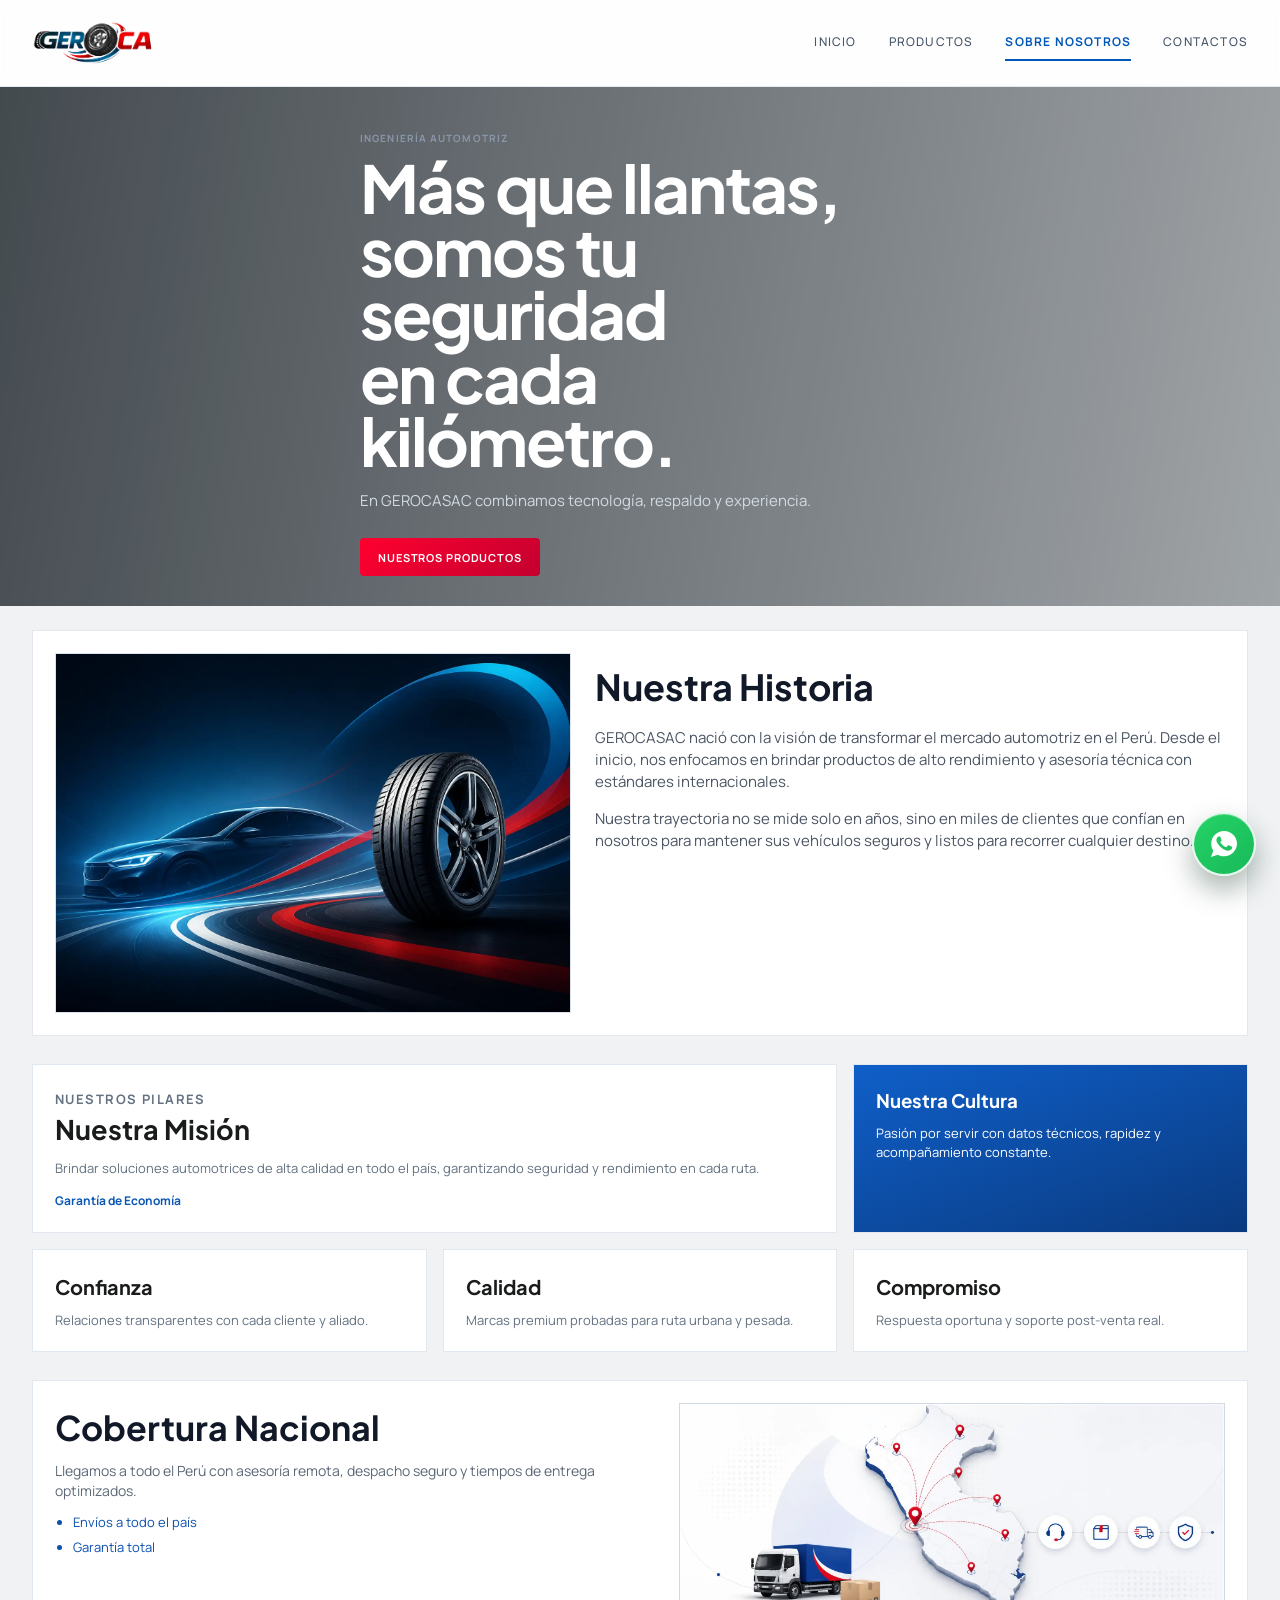
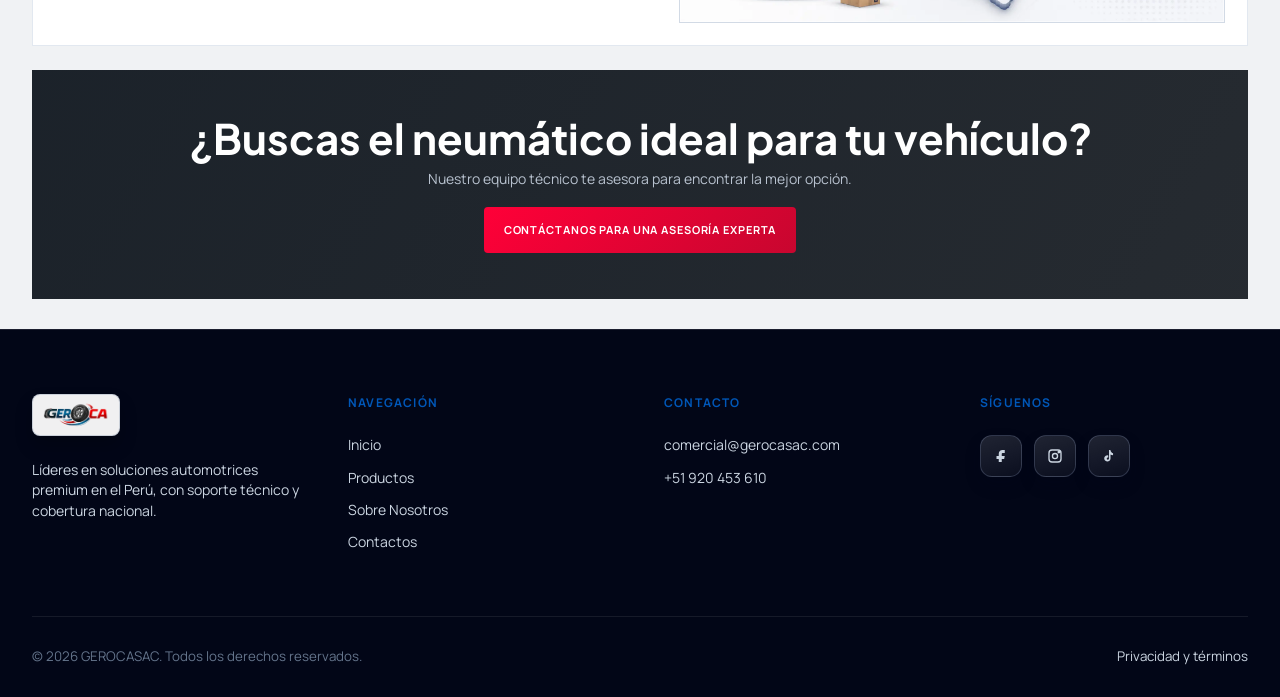
<file: sobre-nosotros.html>
<!doctype html>
<html lang="es">
  <head>
    <meta charset="UTF-8" />
    <meta name="viewport" content="width=device-width, initial-scale=1.0" />
        <link rel="icon" type="image/webp" href="./src/img/logo_nav_geroca.webp" />
    <link rel="preconnect" href="https://fonts.googleapis.com" />
    <link rel="preconnect" href="https://fonts.gstatic.com" crossorigin />
    <link
      href="https://fonts.googleapis.com/css2?family=Manrope:wght@400;500;700;800&family=Plus+Jakarta+Sans:wght@700;800&display=swap"
      rel="stylesheet"
    />
    <link rel="stylesheet" href="./styles.css" />
  </head>
  <body data-page="sobre-nosotros">
    <header class="topbar">
      <div class="container nav-row">
        <a class="brand" href="./index.html" aria-label="Inicio GEROCASAC"><img class="brand-logo" src="./src/img/logo_geroca.webp" alt="GEROCASAC" /></a>
        <button
          class="menu-toggle"
          id="menu-toggle"
          type="button"
          aria-label="Abrir menú"
          aria-controls="main-nav"
          aria-expanded="false"
        >
          <span></span>
          <span></span>
          <span></span>
        </button>
        <nav class="main-nav" id="main-nav">
          <a href="./index.html">Inicio</a>
          <a href="./productos.html">Productos</a>
          <a href="./sobre-nosotros.html">Sobre Nosotros</a>
          <a href="./contactos.html">Contactos</a>
        </nav>
      </div>
    </header>

    <main class="page-about">
      <section class="about-hero">
        <div class="container about-hero-inner">
          <p class="label">Ingeniería Automotriz</p>
          <h1>
            Más que llantas,<br />
            somos tu seguridad<br />
            en cada kilómetro.
          </h1>
          <p class="lead">
            En GEROCASAC combinamos tecnología, respaldo y experiencia.
          </p>
          <a class="btn btn-primary" href="./productos.html">Nuestros productos</a>
        </div>
      </section>

      <section class="about-story">
        <div class="container about-story-grid">
          <div class="story-visual" aria-hidden="true"></div>
          <article class="story-copy">
            <h2>Nuestra Historia</h2>
            <p>
              GEROCASAC nació con la visión de transformar el mercado
              automotriz en el Perú. Desde el inicio, nos enfocamos en brindar
              productos de alto rendimiento y asesoría técnica con estándares
              internacionales.
            </p>
            <p>
              Nuestra trayectoria no se mide solo en años, sino en miles de
              clientes que confían en nosotros para mantener sus vehículos
              seguros y listos para recorrer cualquier destino.
            </p>
          </article>
        </div>
      </section>

      <section class="about-values">
        <div class="container values-grid">
          <article class="value-card mission">
            <p class="label">Nuestros pilares</p>
            <h3>Nuestra Misión</h3>
            <p>
              Brindar soluciones automotrices de alta calidad en todo el país,
              garantizando seguridad y rendimiento en cada ruta.
            </p>
            <p class="check">Garantía de Economía</p>
          </article>
          <article class="value-card culture">
            <h3>Nuestra Cultura</h3>
            <p>
              Pasión por servir con datos técnicos, rapidez y acompañamiento
              constante.
            </p>
          </article>
          <article class="value-card mini">
            <h4>Confianza</h4>
            <p>Relaciones transparentes con cada cliente y aliado.</p>
          </article>
          <article class="value-card mini">
            <h4>Calidad</h4>
            <p>Marcas premium probadas para ruta urbana y pesada.</p>
          </article>
          <article class="value-card mini">
            <h4>Compromiso</h4>
            <p>Respuesta oportuna y soporte post-venta real.</p>
          </article>
        </div>
      </section>

      <section class="about-coverage">
        <div class="container coverage-grid">
          <article>
            <h3>Cobertura Nacional</h3>
            <p>
              Llegamos a todo el Perú con asesoría remota, despacho seguro y
              tiempos de entrega optimizados.
            </p>
            <ul>
              <li>Envíos a todo el país</li>
              <li>Garantía total</li>
            </ul>
          </article>
          <div class="coverage-map"></div>
        </div>
      </section>

      <section class="about-cta">
        <div class="container cta-box">
          <h3>¿Buscas el neumático ideal para tu vehículo?</h3>
          <p>Nuestro equipo técnico te asesora para encontrar la mejor opción.</p>
          <a class="btn btn-danger" href="./contactos.html">
            Contáctanos para una asesoría experta
          </a>
        </div>
      </section>
    </main>

    <footer class="footer">
      <div class="container footer-grid">
        <div>
          <img class="footer-logo" src="./src/img/logo_geroca.webp" alt="GEROCASAC" />
          <p>
            Líderes en soluciones automotrices premium en el Perú, con soporte
            técnico y cobertura nacional.
          </p>
        </div>
        <div>
          <h5>Navegación</h5>
          <ul>
            <li><a href="./index.html">Inicio</a></li>
            <li><a href="./productos.html">Productos</a></li>
            <li><a href="./sobre-nosotros.html">Sobre Nosotros</a></li>
            <li><a href="./contactos.html">Contactos</a></li>
          </ul>
        </div>
        <div>
          <h5>Contacto</h5>
          <ul>
            <li><a href="mailto:comercial@gerocasac.com">comercial@gerocasac.com</a></li>
            <li><a href="tel:+51920453610">+51 920 453 610</a></li>
          </ul>
        </div>
        <div>
          <h5>Síguenos</h5>
          <div class="socials">
            <a
              class="social-link social-facebook"
              href="https://www.facebook.com/GerocaLlantas?comment_id=Y29tbWVudDoxMjIxMzc3NjI5MTcwODM0NjBfOTQwMzMxMzQ1NjU3MDA4GerocaLlantas?comment_id=Y29tbWVudDoxMjIxMzc3NjI5MTcwODM0NjBfOTQwMzMxMzQ1NjU3MDA4"
              aria-label="Facebook"
              target="_blank"
              rel="noopener noreferrer"
            >
              <svg viewBox="0 0 24 24" aria-hidden="true">
                <path d="M14 8h3V4h-3c-2.8 0-5 2.2-5 5v3H6v4h3v4h4v-4h3.2l.8-4H13V9c0-.6.4-1 1-1Z"></path>
              </svg>
            </a>
            <a
              class="social-link social-instagram"
              href="https://www.instagram.com/"
              aria-label="Instagram"
              target="_blank"
              rel="noopener noreferrer"
            >
              <svg viewBox="0 0 24 24" aria-hidden="true">
                <rect x="4" y="4" width="16" height="16" rx="4"></rect>
                <circle cx="12" cy="12" r="3.4"></circle>
                <circle cx="17.2" cy="6.8" r="1"></circle>
              </svg>
            </a>
            <a
              class="social-link social-tiktok"
              href="https://www.tiktok.com/"
              aria-label="TikTok"
              target="_blank"
              rel="noopener noreferrer"
            >
              <svg viewBox="0 0 24 24" aria-hidden="true">
                <path d="M14 5c.6 1.6 1.8 2.8 3.4 3.4V11c-1.3 0-2.5-.4-3.4-1.1v5.3a4.2 4.2 0 1 1-3-4V14a1.5 1.5 0 1 0 1 1.4V4h2z"></path>
              </svg>
            </a>
          </div>
        </div>
      </div>
      <div class="container footer-bottom">
        <small>© 2026 GEROCASAC. Todos los derechos reservados.</small>
        <small><a href="./privacidad.html">Privacidad y términos</a></small>
      </div>
    </footer>

    <a
      class="whatsapp"
      href="https://wa.me/51920453610?text=Hola%20GEROCASAC,%20quiero%20cotizar%20llantas."
      aria-label="WhatsApp"
      target="_blank"
      rel="noopener noreferrer"
    >
      <svg viewBox="0 0 32 32" aria-hidden="true">
        <path
          d="M16.1 3C9 3 3.2 8.7 3.2 15.7c0 2.5.7 4.8 2.1 6.9L3 29l6.8-2.3c2 .9 4.1 1.6 6.3 1.6h.1c7.1 0 12.8-5.7 12.8-12.7C29 8.7 23.2 3 16.1 3Zm7.5 17.8c-.3.9-1.8 1.7-2.5 1.8-.7.1-1.5.2-2.4-.1-.5-.2-1.3-.4-2.2-.8-3.8-1.6-6.3-5.4-6.5-5.6-.2-.3-1.6-2.1-1.6-4 0-1.9 1-2.8 1.3-3.2.4-.4.8-.5 1.1-.5.2 0 .5 0 .7.1.2 0 .6-.1.9.6.3.8 1.1 2.6 1.2 2.8.1.2.1.4 0 .6-.1.2-.2.4-.4.6-.2.2-.4.5-.6.7-.2.2-.4.4-.1.8.2.4 1 1.6 2.2 2.6 1.4 1.3 2.6 1.7 3 1.9.4.2.7.1.9-.1.2-.3.9-1.1 1.2-1.5.2-.4.5-.3.9-.2.4.1 2.3 1.1 2.7 1.3.4.2.6.2.7.4.1.1.1.9-.2 1.8Z"
        />
      </svg>
    </a>
    <script src="./script.js"></script>
  </body>
</html>
</file>
<file: styles.css>
:root {
  --bg: #f9f9f9;
  --surface: #ffffff;
  --text: #1a1c1c;
  --muted: #64748b;
  --primary: #0057b8;
  --primary-2: #004493;
  --accent: #ef0028;
  --dark: #0f172a;
  --footer: #020617;
  --border: #e7ebef;
}

*,
*::before,
*::after {
  box-sizing: border-box;
}

html,
body {
  margin: 0;
  padding: 0;
  background: var(--bg);
  color: var(--text);
}

body {
  font-family: "Manrope", sans-serif;
  line-height: 1.45;
}

.container {
  width: min(1216px, calc(100% - 32px));
  margin: 0 auto;
}

.topbar {
  position: sticky;
  top: 0;
  z-index: 130;
  background: rgba(255, 255, 255, 0.85);
  backdrop-filter: blur(6px);
  border-bottom: 1px solid var(--border);
}

.nav-row {
  min-height: 86px;
  display: flex;
  align-items: center;
  justify-content: space-between;
  gap: 20px;
}

.brand {
  display: inline-flex;
  align-items: center;
  text-decoration: none;
  color: inherit;
}

.brand-logo {
  display: block;
  width: auto;
  height: 52px;
  object-fit: contain;
}

.main-nav {
  display: flex;
  gap: 32px;
}

.main-nav a {
  text-decoration: none;
  text-transform: uppercase;
  font-size: 12px;
  letter-spacing: 0.1em;
  color: #475569;
  font-weight: 500;
  padding: 8px 0;
  border-bottom: 2px solid transparent;
}

.main-nav a.active {
  color: var(--primary);
  border-bottom-color: var(--primary);
  font-weight: 700;
}

.main-nav .nav-mobile-cta {
  display: none;
}

.menu-toggle {
  display: none;
  width: 40px;
  height: 40px;
  border: 1px solid #d4deea;
  border-radius: 8px;
  background: #0f5fc9;
  padding: 0;
  cursor: pointer;
  align-items: center;
  justify-content: center;
  flex-direction: column;
  gap: 4px;
}

.menu-toggle span {
  display: block;
  width: 18px;
  height: 2px;
  border-radius: 99px;
  background: #ffffff;
}

.btn {
  border: 0;
  cursor: pointer;
  font-weight: 700;
  font-family: "Manrope", sans-serif;
  display: inline-flex;
  align-items: center;
  justify-content: center;
  text-decoration: none;
  line-height: 1;
  white-space: nowrap;
  padding: 0 18px;
}

.btn-account {
  background: linear-gradient(135deg, var(--primary), var(--primary-2));
  color: #fff;
  border-radius: 4px;
  font-size: 12px;
  height: 36px;
  min-width: 94px;
  padding: 0 16px;
}

.mobility-wrap {
  position: sticky;
  top: 86px;
  z-index: 120;
  margin-top: 16px;
}

.products-mobility {
  margin-top: 18px;
  margin-bottom: 6px;
}

.mobility-grid {
  border-radius: 12px;
  border: 1px solid rgba(255, 255, 255, 0.6);
  background: rgba(255, 255, 255, 0.65);
  backdrop-filter: blur(6px);
  box-shadow: 0 8px 30px rgba(12, 20, 40, 0.08);
  padding: 9px;
  display: flex;
  grid-template-columns: none;
  gap: 6px;
  overflow-x: auto;
  overflow-y: hidden;
  scroll-snap-type: x proximity;
  -webkit-overflow-scrolling: touch;
}

.mobility-grid::-webkit-scrollbar {
  height: 6px;
}

.mobility-grid::-webkit-scrollbar-thumb {
  background: rgba(15, 95, 201, 0.28);
  border-radius: 999px;
}

.mobility-grid--dual {
  grid-template-columns: none;
}

.mobility-item {
  flex: 0 0 168px;
  min-width: 168px;
  min-height: 82px;
  border: 0;
  border-radius: 12px;
  color: #516985;
  background: transparent;
  transition: 160ms ease;
  display: flex;
  flex-direction: column;
  align-items: center;
  justify-content: center;
  gap: 7px;
  padding: 8px 6px;
  scroll-snap-align: start;
}

.mobility-icon {
  width: 42px;
  height: 42px;
  display: inline-flex;
  align-items: center;
  justify-content: center;
  border-radius: 50%;
  border: 1px solid #b9c8dc;
  background: linear-gradient(155deg, #f9fcff, #e8f0fa);
  box-shadow:
    inset 0 1px 0 rgba(255, 255, 255, 0.9),
    0 5px 10px rgba(14, 35, 62, 0.08);
  overflow: hidden;
}

.mobility-icon svg {
  width: 22px;
  height: 22px;
  fill: none;
  stroke: currentColor;
  stroke-width: 2;
  stroke-linecap: round;
  stroke-linejoin: round;
  opacity: 0.95;
}

.mobility-item.active .mobility-icon {
  border-color: #ffffff;
  background: #ffffff;
  color: #0f5fc9;
  box-shadow:
    0 0 0 2px rgba(255, 255, 255, 0.34),
    0 7px 16px rgba(0, 0, 0, 0.16);
}

.mobility-label {
  font-family: "Plus Jakarta Sans", sans-serif;
  letter-spacing: 0.13em;
  font-size: 11px;
  font-weight: 800;
  text-transform: uppercase;
  line-height: 1;
}

.mobility-item:hover {
  background: rgba(15, 95, 201, 0.08);
}

.mobility-item.active {
  background: var(--primary);
  color: #fff;
  box-shadow: 0 10px 20px rgba(0, 87, 184, 0.2);
}

.mobility-item:focus-visible {
  outline: 2px solid rgba(15, 95, 201, 0.6);
  outline-offset: 2px;
}

.hero {
  margin-top: 22px;
  position: relative;
  min-height: 650px;
  background-image: url("./src/img/carrucel/carrucel_1.webp");
  background-size: cover;
  background-position: center;
  transition: background-image 380ms ease-in-out;
  color: #fff;
}

.hero.hero--carousel {
  min-height: 0;
  height: auto;
  background-image: none;
  background-color: #f3f5f8;
  overflow: visible;
}

.hero-carousel-image {
  display: none;
}

.hero.hero--carousel .hero-carousel-image {
  display: block;
  width: 100%;
  height: auto;
  max-height: clamp(560px, 46vw, 900px);
  object-fit: contain;
  object-position: center;
  background: #f3f5f8;
}

.hero-overlay {
  position: absolute;
  inset: 0;
  background: linear-gradient(90deg, rgba(0, 0, 0, 0.78), rgba(0, 0, 0, 0.25));
}

.hero.hero--carousel .hero-overlay {
  background: transparent;
  pointer-events: none;
}

.hero.hero--carousel .hero-content {
  display: none;
}

.hero-carousel-arrow {
  position: absolute;
  top: 50%;
  transform: translateY(-50%);
  z-index: 3;
  width: 46px;
  height: 46px;
  border: 1px solid rgba(255, 255, 255, 0.55);
  background: rgba(8, 12, 20, 0.38);
  color: #ffffff;
  border-radius: 50%;
  font-size: 28px;
  line-height: 1;
  cursor: pointer;
  display: inline-flex;
  align-items: center;
  justify-content: center;
}

.hero-carousel-prev {
  left: 14px;
}

.hero-carousel-next {
  right: 14px;
}

.hero-carousel-dots {
  position: absolute;
  left: 50%;
  transform: translateX(-50%);
  bottom: 90px;
  z-index: 3;
  display: flex;
  gap: 10px;
}

.hero-carousel-dot {
  width: 11px;
  height: 11px;
  border-radius: 999px;
  border: 1px solid rgba(255, 255, 255, 0.7);
  background: rgba(255, 255, 255, 0.2);
  padding: 0;
  cursor: pointer;
}

.hero-carousel-dot.active {
  background: #ff0038;
  border-color: #ff0038;
}

.hero-carousel-cta {
  position: absolute;
  left: 50%;
  transform: translateX(-50%);
  bottom: 26px;
  z-index: 3;
}

.hero-carousel-cta .btn-primary {
  min-width: 220px;
  height: 54px;
  width: auto;
}

.carousel-zoom-modal {
  position: fixed;
  inset: 0;
  z-index: 300;
  display: none;
  background:
    radial-gradient(circle at top, rgba(15, 95, 201, 0.18), transparent 34%),
    rgba(2, 6, 23, 0.96);
  overflow: auto;
  overscroll-behavior: contain;
  padding: 72px 14px 28px;
}

.carousel-zoom-modal.is-open {
  display: block;
}

.carousel-zoom-toolbar {
  position: fixed;
  top: 12px;
  left: 12px;
  right: 12px;
  z-index: 301;
  height: 46px;
  display: flex;
  align-items: center;
  justify-content: space-between;
  gap: 12px;
  padding: 0 8px 0 16px;
  color: #ffffff;
  background: rgba(15, 23, 42, 0.78);
  border: 1px solid rgba(255, 255, 255, 0.14);
  border-radius: 999px;
  backdrop-filter: blur(10px);
  box-shadow: 0 14px 34px rgba(0, 0, 0, 0.28);
}

.carousel-zoom-toolbar span {
  font-family: "Plus Jakarta Sans", sans-serif;
  font-size: 13px;
  font-weight: 800;
  letter-spacing: 0.04em;
  text-transform: uppercase;
}

.carousel-zoom-stage {
  width: max-content;
  min-width: 100%;
  margin: 0 auto;
  padding: 10px;
}

.carousel-zoom-image {
  display: block;
  width: min(1300px, 178vw);
  max-width: none;
  height: auto;
  margin: 0 auto;
  background: #ffffff;
  border-radius: 10px;
  box-shadow: 0 22px 54px rgba(0, 0, 0, 0.34);
}

.carousel-zoom-help {
  margin: 14px auto 0;
  color: #d9e6ff;
  text-align: center;
  font-size: 12px;
}

.carousel-zoom-close {
  flex: 0 0 36px;
  width: 36px;
  height: 36px;
  border: 1px solid rgba(255, 255, 255, 0.42);
  border-radius: 50%;
  background: rgba(255, 255, 255, 0.1);
  color: #ffffff;
  font-size: 28px;
  line-height: 1;
  cursor: pointer;
}

.carousel-zoom-close:focus-visible {
  outline: 2px solid #ffffff;
  outline-offset: 2px;
}

.hero-content {
  position: relative;
  z-index: 1;
  padding-top: 46px;
}

.hero-kicker {
  text-transform: uppercase;
  color: #93a8b4;
  letter-spacing: 0.35em;
  font-size: 10px;
  font-weight: 800;
}

.hero h1 {
  font-family: "Plus Jakarta Sans", sans-serif;
  font-size: 72px;
  font-weight: 800;
  line-height: 0.98;
  letter-spacing: -0.03em;
  margin: 14px 0 22px;
  max-width: 780px;
}

.hero h1 span {
  color: var(--accent);
}

.hero-copy {
  max-width: 540px;
  font-size: 32px;
  line-height: 1.25;
  margin-bottom: 34px;
}

.hero-actions {
  display: flex;
  gap: 12px;
}

.hero-actions .btn-primary {
  min-width: 252px;
  height: 70px;
  font-size: 16px;
}

.hero-actions .btn-dark {
  min-width: 201px;
  height: 70px;
  font-size: 16px;
}

.btn-primary {
  background: linear-gradient(135deg, #ff002f, #c4002f);
  color: #fff;
  min-width: 200px;
  height: 56px;
  border-radius: 4px;
  text-transform: uppercase;
  letter-spacing: 0.08em;
  font-size: 12px;
}

.btn-dark {
  background: #111;
  color: #fff;
  min-width: 160px;
  height: 56px;
  border-radius: 4px;
  text-transform: uppercase;
  letter-spacing: 0.08em;
  font-size: 12px;
}

.brands {
  padding: 80px 0;
  background:
    radial-gradient(circle at 20% 0%, rgba(26, 83, 170, 0.05), transparent 40%),
    #f3f5f8;
}

.section-head {
  display: flex;
  justify-content: space-between;
  align-items: center;
  gap: 20px;
}

.section-head h2 {
  margin: 0;
  font-family: "Plus Jakarta Sans", sans-serif;
  font-size: 24px;
  font-weight: 800;
  letter-spacing: -0.025em;
}

.section-head h2 span {
  color: var(--primary);
}

.section-head a {
  text-decoration: none;
  color: var(--primary);
  font-weight: 700;
  font-size: 14px;
}

.brand-marquee {
  margin-top: 40px;
  overflow: hidden;
  position: relative;
  padding: 6px 0;
  mask-image: linear-gradient(
    to right,
    transparent 0%,
    #000 8%,
    #000 92%,
    transparent 100%
  );
}

.brand-row {
  display: flex;
  gap: 16px;
  width: max-content;
  animation: brand-scroll 48s linear infinite;
}

.brand-row:hover {
  animation-play-state: paused;
}

.brand-row img {
  width: 176px;
  height: 96px;
  object-fit: contain;
}

.brand-card {
  flex: 0 0 224px;
  min-height: 188px;
  border-radius: 14px;
  background: #ffffff;
  border: 1px solid #dfe6f0;
  box-shadow:
    0 12px 28px rgba(15, 23, 42, 0.08),
    inset 0 1px 0 rgba(255, 255, 255, 0.65);
  display: flex;
  flex-direction: column;
  align-items: center;
  justify-content: center;
  gap: 8px;
  transition: transform 180ms ease, box-shadow 180ms ease;
}

.brand-card:hover {
  transform: translateY(-3px);
  box-shadow:
    0 16px 30px rgba(15, 23, 42, 0.12),
    inset 0 1px 0 rgba(255, 255, 255, 0.75);
}

.brand-card p {
  margin: 0;
  color: #1f334b;
  text-transform: uppercase;
  letter-spacing: 0.09em;
  font-size: 11px;
  font-family: "Plus Jakarta Sans", sans-serif;
  font-weight: 800;
}

@keyframes brand-scroll {
  from {
    transform: translateX(0);
  }

  to {
    transform: translateX(-50%);
  }
}

@media (prefers-reduced-motion: reduce) {
  .brand-row {
    animation: none;
  }
}

.testimonials {
  padding: 96px 0;
}

.testimonials h2 {
  margin: 0;
  text-align: center;
  font-family: "Plus Jakarta Sans", sans-serif;
  font-size: 40px;
  font-weight: 800;
  letter-spacing: -0.03em;
}

.testimonials h2 span {
  color: var(--primary);
}

.divider {
  width: 96px;
  height: 4px;
  margin: 16px auto 60px;
  background: linear-gradient(90deg, #0057b8, #0072f6);
  border-radius: 999px;
}

.cards-grid {
  display: grid;
  grid-template-columns: repeat(3, 1fr);
  gap: 32px;
}

.card {
  background: #fff;
  border: 1px solid #f1f5f9;
  border-radius: 8px;
  padding: 24px;
  box-shadow: 0 10px 20px rgba(2, 6, 23, 0.06);
}

.stars {
  color: #f3b700;
  letter-spacing: 1.5px;
  font-size: 14px;
  margin-bottom: 12px;
}

.card p {
  color: #475569;
  font-size: 16px;
  line-height: 1.6;
  min-height: 155px;
}

.person {
  display: flex;
  align-items: center;
  gap: 14px;
}

.avatar {
  width: 48px;
  height: 48px;
  border-radius: 12px;
  display: grid;
  place-items: center;
  color: #fff;
  font-family: "Plus Jakarta Sans", sans-serif;
  font-size: 16px;
  font-weight: 700;
}

.avatar.blue {
  background: #0f5bbf;
}

.avatar.red {
  background: #d80f25;
}

.avatar.dark {
  background: #0f172a;
}

.person strong {
  display: block;
  font-size: 16px;
  color: #0f172a;
}

.person small {
  display: block;
  text-transform: uppercase;
  letter-spacing: 0.1em;
  color: #94a3b8;
  font-size: 11px;
}

.benefits {
  border-top: 1px solid #f1f5f9;
  padding: 97px 0;
}

.benefits-grid {
  display: grid;
  grid-template-columns: repeat(3, 1fr);
  gap: 64px;
}

.benefit {
  display: flex;
  gap: 18px;
  align-items: flex-start;
}

.benefit-icon {
  flex: 0 0 56px;
  width: 56px;
  height: 56px;
  background: linear-gradient(140deg, #d8e2ff, #c8d8ff);
  border-radius: 12px;
  display: inline-flex;
  align-items: center;
  justify-content: center;
  color: var(--primary);
  box-shadow: 0 8px 16px rgba(0, 87, 184, 0.15);
}

.benefit-icon svg {
  width: 24px;
  height: 24px;
  fill: none;
  stroke: currentColor;
  stroke-width: 1.8;
  stroke-linecap: round;
  stroke-linejoin: round;
}

.benefit h3 {
  margin: 0 0 8px;
  font-family: "Plus Jakarta Sans", sans-serif;
  font-size: 22px;
}

.benefit p {
  margin: 0;
  color: #5f5e5e;
  font-size: 17px;
  line-height: 1.45;
}

.footer {
  background: var(--footer);
  color: #fff;
  border-top: 1px solid rgba(255, 255, 255, 0.1);
}

.footer-grid {
  display: grid;
  grid-template-columns: repeat(4, 1fr);
  gap: 48px;
  padding: 64px 0;
}

.footer-logo {
  display: inline-block;
  width: auto;
  height: 42px;
  margin: 0 0 18px;
  object-fit: contain;
  padding: 6px 10px;
  background: rgba(255, 255, 255, 0.94);
  border: 1px solid rgba(148, 163, 184, 0.42);
  border-radius: 8px;
  box-shadow: 0 10px 18px rgba(0, 0, 0, 0.2);
}

.footer h5 {
  margin: 0 0 24px;
  color: var(--primary);
  font-size: 12px;
  letter-spacing: 0.1em;
  text-transform: uppercase;
}

.footer p,
.footer li {
  margin: 0;
  list-style: none;
  color: #cbd5e1;
  font-size: 14px;
}

.footer a {
  color: #cbd5e1;
  text-decoration: none;
}

.footer a:hover {
  color: #ffffff;
}

.footer ul {
  margin: 0;
  padding: 0;
  display: grid;
  gap: 12px;
}

.socials {
  display: flex;
  gap: 12px;
  align-items: center;
}

.social-link {
  --mx: 20px;
  --my: 20px;
  width: 42px;
  height: 42px;
  border-radius: 12px;
  display: inline-flex;
  align-items: center;
  justify-content: center;
  position: relative;
  overflow: hidden;
  text-decoration: none;
  color: #d0deff;
  background: linear-gradient(165deg, rgba(255, 255, 255, 0.12), rgba(255, 255, 255, 0.04));
  border: 1px solid rgba(180, 199, 238, 0.2);
  box-shadow: 0 8px 16px rgba(2, 6, 23, 0.2);
  transition:
    transform 180ms ease,
    box-shadow 180ms ease,
    border-color 180ms ease,
    color 180ms ease;
  cursor: pointer;
}

.social-link::after {
  content: "";
  position: absolute;
  inset: 0;
  background: radial-gradient(
    70px circle at var(--mx) var(--my),
    rgba(255, 255, 255, 0.35) 0%,
    rgba(255, 255, 255, 0) 60%
  );
  opacity: 0;
  transition: opacity 180ms ease;
  pointer-events: none;
}

.social-link svg {
  width: 18px;
  height: 18px;
  fill: currentColor;
  position: relative;
  z-index: 1;
}

.social-instagram svg {
  fill: none;
  stroke: currentColor;
  stroke-width: 1.8;
  stroke-linecap: round;
  stroke-linejoin: round;
}

.social-link:hover,
.social-link:focus-visible {
  transform: translateY(-2px) scale(1.04);
  box-shadow: 0 12px 22px rgba(2, 6, 23, 0.32);
}

.social-link:hover::after,
.social-link:focus-visible::after {
  opacity: 1;
}

.social-facebook:hover,
.social-facebook:focus-visible {
  color: #8fc2ff;
  border-color: rgba(117, 168, 255, 0.5);
}

.social-instagram:hover,
.social-instagram:focus-visible {
  color: #ff9ac7;
  border-color: rgba(255, 154, 199, 0.5);
}

.social-tiktok:hover,
.social-tiktok:focus-visible {
  color: #9de8ff;
  border-color: rgba(157, 232, 255, 0.5);
}

.social-link:focus-visible {
  outline: 2px solid #d9e6ff;
  outline-offset: 2px;
}

.footer-bottom {
  border-top: 1px solid rgba(255, 255, 255, 0.08);
  display: flex;
  align-items: center;
  justify-content: space-between;
  gap: 12px;
  padding: 30px 0;
  color: #64748b;
}

.whatsapp {
  position: fixed;
  right: clamp(16px, 2.2vw, 24px);
  bottom: clamp(16px, 2.2vw, 24px);
  width: 64px;
  height: 64px;
  border-radius: 50%;
  text-decoration: none;
  background: linear-gradient(140deg, #25d366, #18b95a);
  display: inline-flex;
  align-items: center;
  justify-content: center;
  color: #ffffff;
  border: 2px solid rgba(255, 255, 255, 0.88);
  box-shadow:
    0 14px 28px rgba(7, 42, 22, 0.34),
    inset 0 1px 0 rgba(255, 255, 255, 0.28);
  z-index: 120;
  transition: transform 180ms ease, box-shadow 180ms ease;
}

.whatsapp::after {
  content: "Cotiza aqui";
  position: absolute;
  right: calc(100% + 10px);
  top: 50%;
  transform: translateY(-50%) translateX(6px);
  background: #0d1522;
  color: #ffffff;
  font-family: "Plus Jakarta Sans", sans-serif;
  font-size: 11px;
  font-weight: 800;
  letter-spacing: 0.06em;
  text-transform: uppercase;
  white-space: nowrap;
  padding: 8px 10px;
  border-radius: 999px;
  border: 1px solid rgba(255, 255, 255, 0.2);
  box-shadow: 0 8px 18px rgba(2, 6, 23, 0.3);
  opacity: 0;
  visibility: hidden;
  pointer-events: none;
  transition:
    opacity 180ms ease,
    transform 180ms ease,
    visibility 180ms ease;
}

.whatsapp svg {
  width: 32px;
  height: 32px;
  fill: #ffffff;
}

.whatsapp:hover {
  transform: translateY(-2px) scale(1.03);
  box-shadow:
    0 18px 32px rgba(7, 42, 22, 0.42),
    inset 0 1px 0 rgba(255, 255, 255, 0.3);
}

.whatsapp:hover::after,
.whatsapp:focus-visible::after {
  opacity: 1;
  visibility: visible;
  transform: translateY(-50%) translateX(0);
}

.whatsapp:focus-visible {
  outline: 3px solid #0f5fc9;
  outline-offset: 3px;
}

@media (max-width: 640px) {
  .whatsapp {
    right: 12px;
    bottom: calc(12px + env(safe-area-inset-bottom));
    width: auto;
    min-width: 58px;
    height: 52px;
    padding: 0 14px;
    border-radius: 999px;
    gap: 8px;
  }

  .whatsapp::before {
    content: "Cotiza aquí";
    color: #ffffff;
    font-family: "Plus Jakarta Sans", sans-serif;
    font-size: 11px;
    font-weight: 800;
    letter-spacing: 0.04em;
    text-transform: uppercase;
    line-height: 1;
  }

  .whatsapp::after {
    display: none;
  }

  .whatsapp svg {
    width: 24px;
    height: 24px;
  }
}

.page-hero {
  background: linear-gradient(135deg, #0f172a, #052750);
  color: #fff;
  padding: 72px 0;
}

.page-hero h1 {
  margin: 0 0 12px;
  font-family: "Plus Jakarta Sans", sans-serif;
  font-size: 56px;
  letter-spacing: -0.03em;
}

.page-hero p {
  margin: 0;
  max-width: 760px;
  color: #c8d8ea;
  font-size: 20px;
}

.products {
  padding: 64px 0 96px;
}

.products-grid {
  display: grid;
  grid-template-columns: repeat(3, 1fr);
  gap: 24px;
}

.product-card {
  background: #fff;
  border: 1px solid #e7ebef;
  border-radius: 12px;
  padding: 24px;
  box-shadow: 0 10px 20px rgba(2, 6, 23, 0.05);
}

.product-card h3 {
  margin: 0 0 10px;
  font-family: "Plus Jakarta Sans", sans-serif;
  font-size: 24px;
  color: #0f172a;
}

.product-card p {
  margin: 0 0 18px;
  color: #475569;
  font-size: 16px;
}

.product-card span {
  display: inline-block;
  color: #0057b8;
  font-size: 18px;
  font-weight: 700;
}

.about-section {
  padding: 56px 0;
}

.about-grid {
  display: grid;
  grid-template-columns: 1fr 1fr;
  gap: 32px;
}

.about-grid article {
  background: #fff;
  border: 1px solid #e7ebef;
  border-radius: 12px;
  padding: 28px;
}

.about-grid h2 {
  margin: 0 0 12px;
  font-family: "Plus Jakarta Sans", sans-serif;
  font-size: 32px;
}

.about-grid p {
  margin: 0;
  color: #334155;
  font-size: 18px;
}

.about-stats {
  display: grid;
  grid-template-columns: repeat(3, 1fr);
  gap: 24px;
}

.about-stats article {
  background: #dfeafe;
  border-radius: 12px;
  padding: 24px;
  text-align: center;
}

.about-stats strong {
  display: block;
  font-family: "Plus Jakarta Sans", sans-serif;
  font-size: 36px;
  color: #0057b8;
}

.about-stats span {
  display: block;
  color: #334155;
  font-size: 16px;
}

.contact-section {
  padding: 56px 0 96px;
}

.contact-grid {
  display: grid;
  grid-template-columns: 1fr 1.4fr;
  gap: 32px;
}

.contact-card,
.contact-form {
  background: #fff;
  border: 1px solid #e7ebef;
  border-radius: 12px;
  padding: 24px;
}

.contact-card h2,
.contact-form h2 {
  margin: 0 0 16px;
  font-family: "Plus Jakarta Sans", sans-serif;
  font-size: 32px;
}

.contact-card p {
  margin: 0 0 12px;
  color: #334155;
  font-size: 17px;
}

.contact-form label {
  display: block;
  margin: 14px 0 8px;
  font-size: 14px;
  color: #334155;
  font-weight: 700;
}

.contact-form input,
.contact-form textarea {
  width: 100%;
  border: 1px solid #d4dce6;
  border-radius: 8px;
  padding: 12px 14px;
  font-family: "Manrope", sans-serif;
  font-size: 15px;
  outline: 0;
}

.contact-form input:focus,
.contact-form textarea:focus {
  border-color: #0057b8;
}

.contact-form .btn-primary {
  margin-top: 18px;
  width: 100%;
}

@media (max-width: 1200px) {
  .hero h1 {
    font-size: 56px;
  }

  .hero-copy {
    font-size: 24px;
    max-width: 460px;
  }

  .cards-grid,
  .benefits-grid,
  .footer-grid {
    grid-template-columns: 1fr 1fr;
  }

  .products-grid {
    grid-template-columns: 1fr 1fr;
  }

  .page-hero h1 {
    font-size: 46px;
  }
}

@media (max-width: 900px) {
  .topbar {
    position: sticky;
    top: 0;
    z-index: 130;
  }

  .nav-row {
    flex-wrap: wrap;
    justify-content: center;
    padding: 12px 0;
  }

  .main-nav {
    gap: 18px;
    flex-wrap: wrap;
    justify-content: center;
  }

  .mobility-wrap {
    top: 112px;
  }

  .hero {
    min-height: 560px;
  }

  .hero.hero--carousel {
    height: auto;
    min-height: 0;
  }

  .hero.hero--carousel .hero-carousel-image {
    max-height: clamp(460px, 62vw, 700px);
  }

  .hero h1 {
    font-size: 42px;
  }

  .hero-copy {
    font-size: 18px;
    max-width: 360px;
  }

  .brand-card {
    flex-basis: 160px;
  }

  .about-grid,
  .about-stats,
  .contact-grid {
    grid-template-columns: 1fr;
  }

  .testimonials h2 {
    font-size: 32px;
  }

  .card p {
    min-height: auto;
  }
}

@media (max-width: 640px) {
  .topbar {
    position: sticky;
    top: 0;
    z-index: 130;
  }

  .container {
    width: min(1216px, calc(100% - 24px));
  }

  .nav-row {
    position: relative;
    min-height: 76px;
    flex-wrap: nowrap;
    justify-content: space-between;
    gap: 10px;
  }

  .brand {
    max-width: 220px;
  }

  .brand-logo {
    height: 40px;
  }

  .menu-toggle {
    display: inline-flex;
    order: 3;
  }

  .btn-account {
    display: none;
  }

  .main-nav {
    display: flex;
    position: absolute;
    left: 0;
    right: 0;
    top: calc(100% + 8px);
    background: #ffffff;
    border: 1px solid #dde5ef;
    border-radius: 10px;
    box-shadow: 0 14px 24px rgba(15, 23, 42, 0.12);
    padding: 10px 12px;
    z-index: 40;
    flex-direction: column;
    gap: 4px;
    align-items: stretch;
    opacity: 0;
    visibility: hidden;
    pointer-events: none;
    transform: translateY(-6px);
    transition:
      opacity 180ms ease,
      transform 180ms ease,
      visibility 180ms ease;
  }

  .main-nav.is-open {
    opacity: 1;
    visibility: visible;
    pointer-events: auto;
    transform: translateY(0);
  }

  .main-nav a {
    padding: 10px 8px;
    border-bottom: 0;
    border-radius: 6px;
  }

  .main-nav a.active {
    background: #e9f1ff;
    border-bottom: 0;
  }

  .main-nav .nav-mobile-cta {
    display: inline-flex;
    align-items: center;
    justify-content: center;
    margin-top: 4px;
    background: linear-gradient(135deg, #0f5fc9, #0a3f8d);
    color: #ffffff;
    font-weight: 700;
    border-radius: 6px;
  }

  .mobility-item {
    flex-basis: 148px;
    min-width: 148px;
  }

  .mobility-wrap {
    top: 76px;
  }

  .hero {
    min-height: 520px;
  }

  .hero.hero--carousel {
    height: auto;
    min-height: 0;
    margin-bottom: 76px;
    overflow: visible;
  }

  .hero.hero--carousel .hero-carousel-image {
    max-height: none;
  }

  .hero-content {
    padding-top: 32px;
  }

  .hero h1 {
    font-size: 36px;
  }

  .hero-actions {
    flex-direction: column;
  }

  .hero-carousel-arrow {
    width: 38px;
    height: 38px;
    font-size: 24px;
  }

  .hero-carousel-prev {
    left: 8px;
  }

  .hero-carousel-next {
    right: 8px;
  }

  .hero-carousel-dots {
    bottom: 10px;
  }

  .hero-carousel-cta {
    bottom: -66px;
  }

  .hero-carousel-cta .btn-primary {
    min-width: 180px;
    height: 48px;
    width: auto;
  }

  .btn-primary,
  .btn-dark {
    width: 100%;
  }

  .cards-grid,
  .benefits-grid,
  .footer-grid,
  .products-grid {
    grid-template-columns: 1fr;
    gap: 28px;
  }

  .brand-card {
    flex-basis: 194px;
    min-height: 156px;
  }

  .brand-row img {
    width: 148px;
    height: 80px;
  }

  .page-hero {
    padding: 56px 0;
  }

  .page-hero h1 {
    font-size: 36px;
  }

  .page-hero p {
    font-size: 17px;
  }

  .benefit h3 {
    font-size: 24px;
  }

  .benefit p {
    font-size: 17px;
  }

  .footer-logo {
    height: 34px;
  }

  .footer-bottom {
    flex-direction: column;
    align-items: flex-start;
    padding-bottom: 84px;
  }
}

body.menu-open {
  overflow: hidden;
}

.label {
  display: inline-flex;
  align-items: center;
  gap: 6px;
  margin: 0 0 10px;
  color: #8a97a8;
  text-transform: uppercase;
  letter-spacing: 0.11em;
  font-size: 10px;
  font-weight: 700;
}

.btn-danger {
  background: linear-gradient(135deg, #ff0038, #c8062f);
  color: #fff;
  border-radius: 4px;
  height: 46px;
  text-transform: uppercase;
  letter-spacing: 0.08em;
  font-size: 11px;
  padding: 0 20px;
  display: inline-flex;
  align-items: center;
  justify-content: center;
  text-decoration: none;
}

.page-about {
  background: #f0f2f4;
}

.about-hero {
  min-height: 490px;
  background-image:
    linear-gradient(100deg, rgba(10, 18, 24, 0.75), rgba(10, 18, 24, 0.35)),
    url("https://images.unsplash.com/photo-1493238792000-8113da705763?auto=format&fit=crop&w=1600&q=80");
  background-size: cover;
  background-position: center;
  color: #fff;
  display: flex;
  align-items: center;
}

.about-hero-inner {
  padding: 38px 0 30px;
  max-width: 560px;
}

.about-hero h1 {
  margin: 0;
  font-family: "Plus Jakarta Sans", sans-serif;
  font-size: clamp(34px, 5.3vw, 66px);
  line-height: 0.96;
  letter-spacing: -0.03em;
}

.about-hero .lead {
  margin: 18px 0 26px;
  color: #d2dae4;
  font-size: 15px;
}

.about-hero .btn-primary {
  min-width: 156px;
  height: 38px;
  font-size: 11px;
}

.about-story {
  padding: 24px 0;
}

.about-story-grid {
  background: #ffffff;
  border: 1px solid #e4e8ee;
  padding: 22px;
  display: grid;
  grid-template-columns: minmax(250px, 0.82fr) 1fr;
  gap: 24px;
}

.story-visual {
  min-height: 360px;
  border: 1px solid #dbe2ea;
  background-image: url("./src/img/historia_marca.webp");
  background-size: cover;
  background-position: center;
  background-repeat: no-repeat;
}

.story-copy h2 {
  margin: 8px 0 14px;
  font-size: 36px;
  font-family: "Plus Jakarta Sans", sans-serif;
  color: #111827;
}

.story-copy p {
  margin: 0 0 16px;
  color: #4b5563;
  font-size: 15px;
}

.about-values {
  padding: 4px 0 24px;
}

.values-grid {
  display: grid;
  grid-template-columns: repeat(3, 1fr);
  gap: 16px;
}

.value-card {
  background: #fff;
  border: 1px solid #e2e8f0;
  padding: 22px;
}

.value-card h3,
.value-card h4 {
  margin: 0 0 10px;
  font-family: "Plus Jakarta Sans", sans-serif;
}

.value-card p {
  margin: 0;
  color: #637181;
  font-size: 13px;
}

.value-card.mission {
  grid-column: span 2;
}

.value-card.mission h3 {
  font-size: 27px;
}

.value-card .check {
  margin-top: 14px;
  color: #0b57b5;
  font-size: 12px;
  font-weight: 700;
}

.value-card.culture {
  background: linear-gradient(160deg, #0f5fc9, #0a3a7f);
  color: #fff;
}

.value-card.culture h3,
.value-card.culture p {
  color: #fff;
}

.value-card.mini h4 {
  font-size: 20px;
}

.about-coverage {
  padding: 4px 0 24px;
}

.coverage-grid {
  background: #fff;
  border: 1px solid #e2e8f0;
  padding: 22px;
  display: grid;
  grid-template-columns: 1fr minmax(220px, 0.9fr);
  gap: 18px;
}

.coverage-grid h3 {
  margin: 0 0 8px;
  font-family: "Plus Jakarta Sans", sans-serif;
  font-size: 34px;
  color: #111827;
}

.coverage-grid p {
  margin: 0 0 12px;
  color: #5c6877;
  font-size: 14px;
}

.coverage-grid ul {
  margin: 0;
  padding-left: 18px;
  color: #0c4fb1;
  font-size: 13px;
  display: grid;
  gap: 6px;
}

.coverage-map {
  min-height: 220px;
  border: 1px solid #d2dae5;
  background-image: url("./src/img/delivery.webp");
  background-size: cover;
  background-position: center;
  background-repeat: no-repeat;
  box-shadow: inset 0 0 0 1px rgba(255, 255, 255, 0.45);
}

.about-cta {
  padding: 0 0 30px;
}

.cta-box {
  background:
    linear-gradient(120deg, rgba(16, 23, 31, 0.95), rgba(27, 32, 38, 0.95));
  color: #fff;
  text-align: center;
  padding: 46px 18px;
}

.cta-box h3 {
  margin: 0 0 8px;
  font-size: 42px;
  line-height: 1.05;
  font-family: "Plus Jakarta Sans", sans-serif;
}

.cta-box p {
  margin: 0 0 18px;
  color: #b8c2cf;
  font-size: 14px;
}

.page-products {
  background: #f3f4f6;
}

.products-hero {
  min-height: 380px;
  background:
    linear-gradient(102deg, rgba(23, 23, 23, 0.58), rgba(23, 23, 23, 0.18)),
    url("https://images.unsplash.com/photo-1620523130652-24e7237c5ed0?auto=format&fit=crop&w=1600&q=80");
  background-size: cover;
  background-position: center;
  display: flex;
  align-items: center;
}

.products-hero-grid {
  display: grid;
  grid-template-columns: 1fr minmax(320px, 420px);
  align-items: center;
}

.products-hero-card {
  background: #fff;
  border-radius: 8px;
  border: 1px solid #dfe6ef;
  padding: 18px;
}

.products-hero-card h1 {
  margin: 0 0 14px;
  color: #111827;
  font-size: 36px;
  line-height: 1.05;
  font-family: "Plus Jakarta Sans", sans-serif;
}

.action-link {
  display: block;
  background: #f4f6f9;
  border: 1px solid #dce2ea;
  border-radius: 6px;
  color: #152334;
  text-decoration: none;
  padding: 12px;
  font-size: 13px;
  font-weight: 700;
  margin-top: 10px;
}

.action-link.primary {
  background: #0f5fc9;
  color: #fff;
  border-color: #0f5fc9;
}

.products-categories {
  padding: 22px 0 32px;
}

.products-head {
  margin-bottom: 14px;
}

.products-head h2 {
  margin: 0;
  color: #0f172a;
  font-size: 45px;
  font-family: "Plus Jakarta Sans", sans-serif;
}

.stock-pill {
  border: 1px solid #deecd9;
  border-radius: 999px;
  padding: 6px 10px;
  color: #2f8f49;
  background: #f4fff6;
  font-size: 11px;
  font-weight: 700;
  text-transform: uppercase;
}

.category-card {
  margin-top: 18px;
  background: #fff;
  border: 1px solid #e3e8ef;
  border-radius: 8px;
  padding: 24px;
  display: grid;
  grid-template-columns: 290px 1fr;
  gap: 24px;
  align-items: center;
  scroll-margin-top: 92px;
}

.category-card.reverse {
  grid-template-columns: 1fr 290px;
}

.category-card.reverse .category-image {
  order: 2;
}

.category-card.reverse .category-copy {
  order: 1;
}

.category-image {
  height: 178px;
  border: 1px solid #e2e8f0;
  background-size: cover;
  background-position: center;
}

.tire-1 {
  background-image:
    linear-gradient(130deg, rgba(8, 20, 35, 0.85), rgba(8, 20, 35, 0.35)),
    url("https://images.unsplash.com/photo-1598813900895-2f6c273a4ad0?auto=format&fit=crop&w=900&q=80");
}

.tire-2 {
  background-image:
    linear-gradient(130deg, rgba(8, 20, 35, 0.45), rgba(8, 20, 35, 0.2)),
    url("https://images.unsplash.com/photo-1600661653561-629509216228?auto=format&fit=crop&w=900&q=80");
}

.tire-3 {
  background-image:
    linear-gradient(130deg, rgba(8, 20, 35, 0.45), rgba(8, 20, 35, 0.2)),
    url("https://images.unsplash.com/photo-1589902963574-75f4736f6ce4?auto=format&fit=crop&w=900&q=80");
}

.tire-4 {
  background-image:
    linear-gradient(130deg, rgba(8, 20, 35, 0.45), rgba(8, 20, 35, 0.2)),
    url("https://images.unsplash.com/photo-1537041373294-3d0c0f0f2d17?auto=format&fit=crop&w=900&q=80");
}

.category-copy h3 {
  margin: 0 0 8px;
  font-family: "Plus Jakarta Sans", sans-serif;
  font-size: 36px;
  color: #0f172a;
}

.category-copy p {
  margin: 0 0 14px;
  color: #5b6777;
  font-size: 14px;
  max-width: 620px;
}

.category-copy .btn-primary {
  min-width: 192px;
  height: 38px;
  font-size: 11px;
  padding: 0 14px;
}

.category-card.is-focused {
  box-shadow:
    0 0 0 3px rgba(15, 95, 201, 0.35),
    0 16px 34px rgba(15, 23, 42, 0.18);
}

.featured-spec-card {
  position: relative;
  overflow: hidden;
  border: 0;
  border-radius: 10px;
  padding: 0;
  min-height: 390px;
  grid-template-columns: minmax(280px, 0.88fr) 1.2fr;
  background:
    linear-gradient(105deg, rgba(5, 8, 12, 0.58), rgba(5, 8, 12, 0.42)),
    url("https://images.unsplash.com/photo-1462524500090-89443873e2b4?auto=format&fit=crop&w=1700&q=80");
  background-size: cover;
  background-position: center;
}

.feature-visual {
  position: relative;
  min-height: 100%;
}

.feature-brand {
  position: absolute;
  top: 14px;
  left: 14px;
  z-index: 2;
  background: #0c1118;
  color: #ffffff;
  font-family: "Plus Jakarta Sans", sans-serif;
  font-weight: 800;
  letter-spacing: 0.08em;
  font-size: 15px;
  padding: 8px 16px 8px 12px;
  border-left: 4px solid #ff0038;
  border-radius: 2px;
}

.feature-vehicle {
  position: absolute;
  left: 50%;
  top: 50%;
  bottom: auto;
  width: min(92%, 420px);
  height: 245px;
  background:
    linear-gradient(140deg, rgba(0, 0, 0, 0.12), rgba(0, 0, 0, 0.01)),
    url("https://images.unsplash.com/photo-1619767886558-efdc259cde1a?auto=format&fit=crop&w=1200&q=80");
  background-size: cover;
  background-position: center;
  border-radius: 8px;
  border: 1px solid rgba(255, 255, 255, 0.2);
  box-shadow: 0 14px 32px rgba(0, 0, 0, 0.3);
  transform: translate(-50%, -50%);
}

.feature-tire {
  position: absolute;
  right: -54px;
  bottom: 20px;
  width: 205px;
  height: 205px;
  border-radius: 50%;
  background:
    linear-gradient(145deg, rgba(0, 0, 0, 0.3), rgba(0, 0, 0, 0.14)),
    url("https://images.unsplash.com/photo-1603811478698-97f6c4c0b7f8?auto=format&fit=crop&w=650&q=80");
  background-size: cover;
  background-position: center;
  border: 2px solid rgba(255, 255, 255, 0.25);
  box-shadow: 0 20px 32px rgba(0, 0, 0, 0.34);
}

.feature-copy {
  position: relative;
  z-index: 1;
  padding: 30px 24px 24px 12px;
  border-left: 1px solid rgba(255, 255, 255, 0.2);
}

.feature-copy .label {
  color: #dae0ea;
}

.feature-copy h3 {
  color: #ffffff;
  margin-bottom: 8px;
}

.feature-lead {
  margin: 0 0 16px;
  color: #ffffff;
  text-transform: uppercase;
  letter-spacing: 0.04em;
  font-family: "Plus Jakarta Sans", sans-serif;
  font-weight: 800;
  font-size: 17px;
}

.feature-spec-grid {
  display: grid;
  grid-template-columns: repeat(5, minmax(108px, 1fr));
  gap: 10px;
  margin-bottom: 16px;
}

.feature-spec-grid article {
  border: 1px solid rgba(255, 255, 255, 0.23);
  background: rgba(7, 13, 21, 0.42);
  border-radius: 8px;
  padding: 10px 9px;
}

.feature-spec-grid h4 {
  margin: 0 0 8px;
  color: #ffffff;
  font-family: "Plus Jakarta Sans", sans-serif;
  font-size: 20px;
  line-height: 1;
}

.feature-spec-grid ul {
  margin: 0;
  padding: 0;
  list-style: none;
}

.feature-spec-grid li {
  color: #e9eef6;
  font-size: 14px;
  line-height: 1.25;
}

.feature-spec-grid li + li {
  margin-top: 6px;
}

.feature-copy .btn-primary {
  height: 40px;
  min-width: 220px;
}

.featured-auto .feature-vehicle {
  background-image:
    linear-gradient(140deg, rgba(0, 0, 0, 0.1), rgba(0, 0, 0, 0.01)),
    url("https://images.unsplash.com/photo-1494905998402-395d579af36f?auto=format&fit=crop&w=1200&q=80");
}

.featured-auto {
  background:
    linear-gradient(105deg, rgba(9, 14, 22, 0.68), rgba(9, 14, 22, 0.46)),
    url("https://images.unsplash.com/photo-1503376780353-7e6692767b70?auto=format&fit=crop&w=1700&q=80");
  background-size: cover;
  background-position: center;
}

.featured-suv {
  background:
    linear-gradient(105deg, rgba(9, 16, 24, 0.62), rgba(9, 16, 24, 0.44)),
    url("https://images.unsplash.com/photo-1533473359331-0135ef1b58bf?auto=format&fit=crop&w=1700&q=80");
  background-size: cover;
  background-position: center;
}

.featured-suv .feature-brand {
  border-left-color: #ff7a00;
}

.featured-suv .feature-vehicle {
  background-image:
    linear-gradient(140deg, rgba(0, 0, 0, 0.14), rgba(0, 0, 0, 0.02)),
    url("https://images.unsplash.com/photo-1511919884226-fd3cad34687c?auto=format&fit=crop&w=1200&q=80");
}

.featured-suv .feature-spec-grid {
  grid-template-columns: repeat(4, minmax(120px, 1fr));
}

.featured-moto {
  background:
    linear-gradient(105deg, rgba(10, 12, 18, 0.66), rgba(10, 12, 18, 0.42)),
    url("https://images.unsplash.com/photo-1558981806-ec527fa84c39?auto=format&fit=crop&w=1700&q=80");
  background-size: cover;
  background-position: center;
}

.featured-moto .feature-brand {
  border-left-color: #ef0028;
}

.featured-moto .feature-vehicle {
  background-image:
    linear-gradient(140deg, rgba(0, 0, 0, 0.12), rgba(0, 0, 0, 0.01)),
    url("https://images.unsplash.com/photo-1558981806-ec527fa84c39?auto=format&fit=crop&w=1200&q=80");
}

.featured-moto .feature-tire {
  width: 165px;
  height: 165px;
  right: -28px;
  background-image:
    linear-gradient(145deg, rgba(0, 0, 0, 0.34), rgba(0, 0, 0, 0.1)),
    url("https://images.unsplash.com/photo-1609631854453-a92835f8f8af?auto=format&fit=crop&w=650&q=80");
}

.featured-moto .feature-spec-grid {
  grid-template-columns: repeat(3, minmax(130px, 1fr));
}

.featured-camioneta {
  background:
    linear-gradient(105deg, rgba(9, 14, 22, 0.68), rgba(9, 14, 22, 0.46)),
    url("https://images.unsplash.com/photo-1449824913935-59a10b8d2000?auto=format&fit=crop&w=1700&q=80");
  background-size: cover;
  background-position: center;
}

.featured-camioneta .feature-brand {
  border-left-color: #f7b500;
}

.featured-camioneta .feature-vehicle {
  background-image:
    linear-gradient(140deg, rgba(0, 0, 0, 0.16), rgba(0, 0, 0, 0.02)),
    url("https://images.unsplash.com/photo-1533473359331-0135ef1b58bf?auto=format&fit=crop&w=1200&q=80");
}

.featured-camioneta .feature-tire {
  width: 190px;
  height: 190px;
  right: -38px;
  background-image:
    linear-gradient(145deg, rgba(0, 0, 0, 0.32), rgba(0, 0, 0, 0.12)),
    url("https://images.unsplash.com/photo-1621755589158-236032f56f0b?auto=format&fit=crop&w=650&q=80");
}

.featured-camioneta .feature-spec-grid {
  grid-template-columns: repeat(4, minmax(120px, 1fr));
}

.featured-truck {
  background:
    linear-gradient(105deg, rgba(7, 13, 22, 0.7), rgba(7, 13, 22, 0.5)),
    url("https://images.unsplash.com/photo-1592838064575-70ed626d3a0e?auto=format&fit=crop&w=1700&q=80");
  background-size: cover;
  background-position: center;
}

.featured-truck .feature-brand {
  border-left-color: #00b0ff;
}

.featured-truck .feature-vehicle {
  background-image:
    linear-gradient(140deg, rgba(0, 0, 0, 0.14), rgba(0, 0, 0, 0.02)),
    url("https://images.unsplash.com/photo-1616432043562-3671ea2e5242?auto=format&fit=crop&w=1200&q=80");
}

.featured-truck .feature-tire {
  width: 220px;
  height: 220px;
  right: -60px;
}

.featured-truck .feature-spec-grid {
  grid-template-columns: repeat(3, minmax(150px, 1fr));
}

.page-contact {
  background: #f2f3f5;
}

.contact-hero {
  padding: 20px 0 30px;
}

.contact-hero-grid {
  display: grid;
  grid-template-columns: 1fr 0.88fr;
  gap: 26px;
  align-items: center;
}

.contact-hero h1 {
  margin: 0;
  color: #202a35;
  font-size: clamp(33px, 4.6vw, 67px);
  line-height: 0.99;
  font-family: "Plus Jakarta Sans", sans-serif;
}

.contact-hero h1 span {
  color: #1c5fcc;
}

.contact-hero p {
  margin: 16px 0 0;
  color: #5f6f80;
  font-size: 14px;
  max-width: 560px;
}

.contact-hero-visual {
  min-height: 260px;
  border: 1px solid #d9e0ea;
  border-radius: 6px;
  background:
    linear-gradient(135deg, rgba(20, 26, 34, 0.7), rgba(20, 26, 34, 0.2)),
    url("https://images.unsplash.com/photo-1563713665854-e72327bf780e?auto=format&fit=crop&w=900&q=80");
  background-size: cover;
  background-position: center;
}

.quote-form-wrap {
  padding: 0 0 26px;
}

.quote-form {
  max-width: 840px;
  margin: 0 auto;
  background: #fff;
  border: 1px solid #dde4ee;
  box-shadow: 0 12px 24px rgba(15, 23, 42, 0.08);
  border-radius: 6px;
  padding: 26px;
}

.quote-form h2 {
  margin: 0;
  text-align: center;
  font-size: 32px;
  font-family: "Plus Jakarta Sans", sans-serif;
}

.quote-form > p {
  text-align: center;
  color: #8a97a8;
  margin: 8px 0 18px;
  font-size: 12px;
}

.form-grid {
  display: grid;
  grid-template-columns: repeat(2, 1fr);
  gap: 10px;
}

.quote-form input,
.quote-form textarea {
  width: 100%;
  border: 1px solid #d5dbe3;
  border-radius: 3px;
  background: #f6f8fb;
  padding: 10px 12px;
  font-family: "Manrope", sans-serif;
  font-size: 12px;
  outline: 0;
}

.quote-form textarea {
  margin-top: 10px;
}

.quote-form .btn-danger {
  width: 100%;
  margin-top: 12px;
  height: 42px;
}

.whatsapp-contact-card {
  text-align: center;
}

.whatsapp-contact-card .btn-danger {
  max-width: 320px;
  margin-left: auto;
  margin-right: auto;
}

.whatsapp-link {
  margin-top: 10px;
  color: #4e9b3f;
  font-size: 11px;
  text-decoration: none;
  display: inline-flex;
  justify-content: center;
  width: 100%;
}

.contact-map-section {
  padding: 8px 0 34px;
}

.contact-map-grid {
  display: grid;
  grid-template-columns: 320px 1fr;
  gap: 24px;
  align-items: start;
}

.contact-side h3 {
  margin: 0 0 12px;
  font-family: "Plus Jakarta Sans", sans-serif;
  font-size: 26px;
}

.contact-side article {
  margin-bottom: 10px;
  background: #fff;
  border: 1px solid #dce4ee;
  padding: 12px;
}

.contact-side h4 {
  margin: 0 0 6px;
  font-size: 14px;
}

.contact-side p {
  margin: 0;
  font-size: 12px;
  color: #6a7788;
}

.contact-side .support {
  background: #0f5fc9;
  border-color: #0f5fc9;
}

.contact-side .support h4,
.contact-side .support p {
  color: #fff;
}

.peru-map-panel {
  background: transparent;
}

.peru-map {
  min-height: 300px;
  border: 1px solid #dce3ed;
  background: #cfd4da;
  overflow: hidden;
}

.peru-map iframe {
  width: 100%;
  height: 100%;
  min-height: 300px;
  border: 0;
  display: block;
}

.map-caption {
  margin-top: 12px;
  background: #fff;
  border: 1px solid #dce4ee;
  padding: 12px;
}

.map-caption strong {
  display: block;
  margin-bottom: 4px;
  font-size: 14px;
}

.map-caption p {
  margin: 0;
  color: #667483;
  font-size: 11px;
}

@media (max-width: 1100px) {
  .products-hero-grid {
    grid-template-columns: 1fr;
  }

  .products-hero-card {
    max-width: 520px;
    justify-self: end;
  }

  .featured-spec-card {
    grid-template-columns: 1fr;
    min-height: auto;
  }

  .feature-visual {
    min-height: 280px;
  }

  .feature-copy {
    padding: 20px;
    border-left: 0;
    border-top: 1px solid rgba(255, 255, 255, 0.2);
  }

  .feature-spec-grid {
    grid-template-columns: repeat(3, minmax(120px, 1fr));
  }

  .values-grid {
    grid-template-columns: 1fr 1fr;
  }

  .value-card.mission {
    grid-column: span 2;
  }
}

@media (max-width: 900px) {
  .about-story-grid,
  .coverage-grid,
  .contact-hero-grid,
  .contact-map-grid {
    grid-template-columns: 1fr;
  }

  .category-card,
  .category-card.reverse {
    grid-template-columns: 1fr;
  }

  .category-card.reverse .category-image,
  .category-card.reverse .category-copy {
    order: initial;
  }

  .values-grid {
    grid-template-columns: 1fr;
  }

  .value-card.mission {
    grid-column: span 1;
  }

  .story-copy h2,
  .coverage-grid h3,
  .products-head h2,
  .cta-box h3,
  .category-copy h3,
  .contact-side h3 {
    font-size: 30px;
  }

  .feature-spec-grid {
    grid-template-columns: repeat(2, minmax(120px, 1fr));
  }

  .feature-vehicle {
    width: calc(100% - 28px);
    height: 220px;
  }

  .feature-tire {
    right: 12px;
    width: 160px;
    height: 160px;
  }
}

@media (max-width: 640px) {
  .about-hero {
    min-height: 420px;
  }

  .coverage-map {
    min-height: 220px;
    background-size: contain;
    background-position: center;
    background-color: #f3f5f8;
  }

  .story-visual {
    min-height: 240px;
  }

  .form-grid {
    grid-template-columns: 1fr;
  }

  .quote-form {
    padding: 16px;
  }

  .feature-brand {
    font-size: 13px;
  }

  .feature-visual {
    min-height: 230px;
  }

  .feature-vehicle {
    height: 180px;
  }

  .feature-tire {
    display: none;
  }

  .feature-spec-grid {
    grid-template-columns: repeat(2, minmax(0, 1fr));
    gap: 8px;
  }

  .featured-auto .feature-spec-grid,
  .featured-suv .feature-spec-grid,
  .featured-camioneta .feature-spec-grid,
  .featured-moto .feature-spec-grid,
  .featured-truck .feature-spec-grid {
    grid-template-columns: repeat(2, minmax(0, 1fr));
  }

  .feature-copy {
    padding: 14px 12px 12px;
  }

  .feature-lead {
    font-size: 13px;
    margin-bottom: 12px;
  }

  .feature-spec-grid article {
    padding: 8px;
  }

  .feature-spec-grid h4 {
    font-size: 17px;
    margin-bottom: 6px;
  }

  .feature-spec-grid li {
    font-size: 13px;
    line-height: 1.2;
  }

  .feature-copy .btn-primary {
    width: 100%;
    min-width: 0;
    height: 42px;
    font-size: 12px;
    padding: 0 10px;
  }
}
</file>
